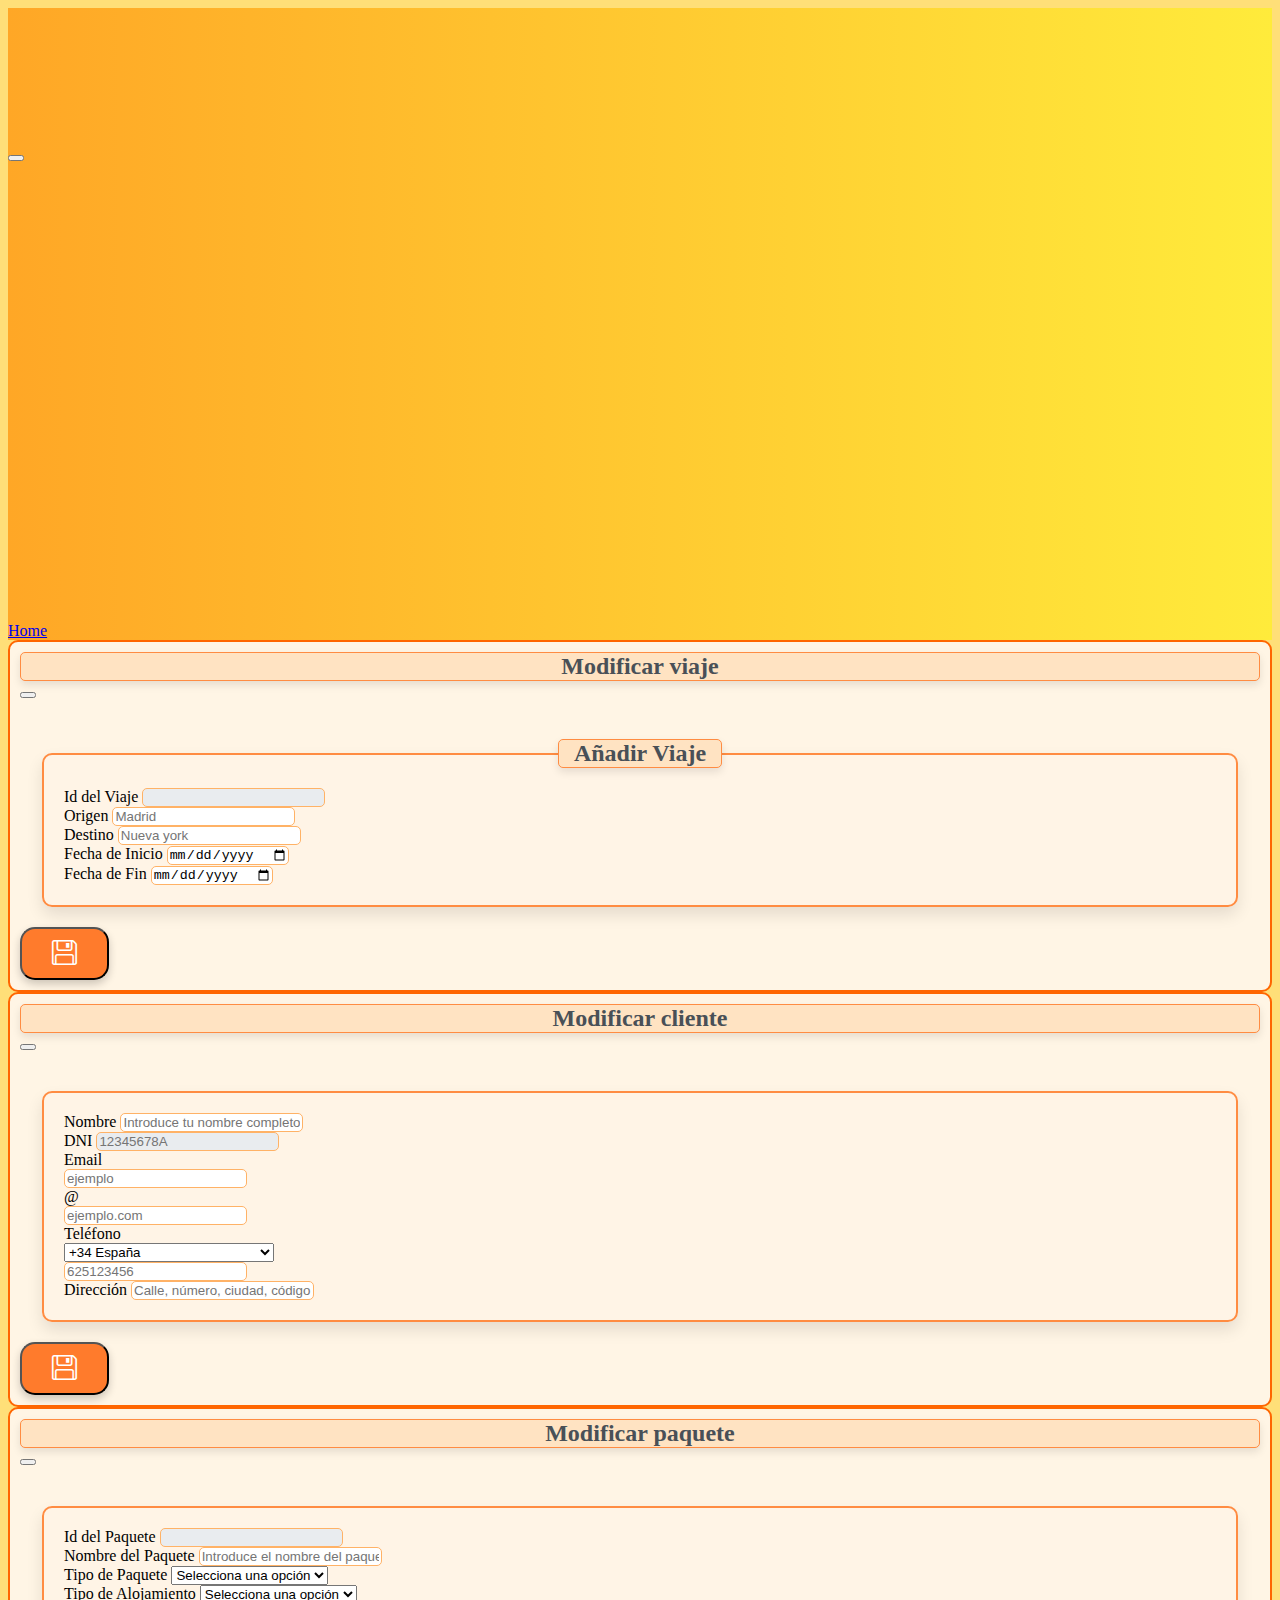
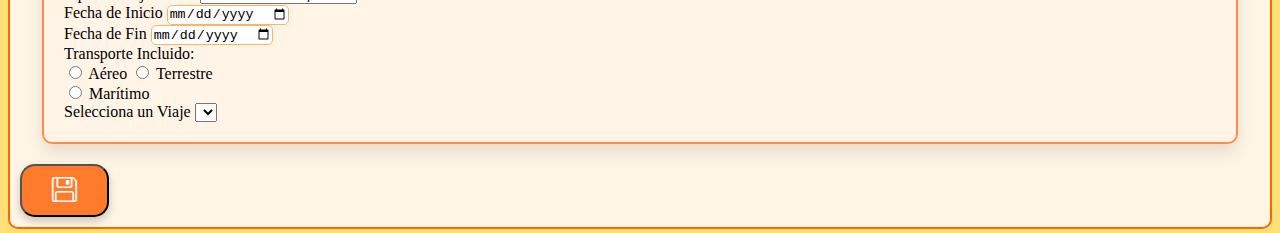
<file: index.html>
<!DOCTYPE html>
<html lang="es">

<head>
    <meta charset="UTF-8">
    <meta name="viewport" content="width=device-width, initial-scale=1.0">
    <title>Voyages Machado - Travel agency</title>
    <link href="https://cdn.jsdelivr.net/npm/bootstrap@5.3.2/dist/css/bootstrap.min.css" rel="stylesheet"
        integrity="sha384-T3c6CoIi6uLrA9TneNEoa7RxnatzjcDSCmG1MXxSR1GAsXEV/Dwwykc2MPK8M2HN" crossorigin="anonymous">
    <link rel="stylesheet" href="https://cdn.jsdelivr.net/npm/bootstrap-icons@1.11.2/font/bootstrap-icons.min.css">
    <script defer src="https://cdn.jsdelivr.net/npm/bootstrap@5.3.2/dist/js/bootstrap.bundle.min.js"
        integrity="sha384-C6RzsynM9kWDrMNeT87bh95OGNyZPhcTNXj1NW7RuBCsyN/o0jlpcV8Qyq46cDfL"
        crossorigin="anonymous"></script>
    <link href="css/estilo.css" rel="stylesheet">
</head>

<body>
    <!-- NAVBAR -->
    <nav class="navbar sticky-top navbar-expand-lg custom-nav-bg">
        <div class="container-fluid mi-nav-bg">

            <!-- LOGO Y TITULO -->
            <a class="navbar-brand logo d-flex align-items-center" id="logo" href="./home.html">
                <img src="images/logo.png" width="60" height="60" class="d-inline-block align-text-center me-3">
                <div class="d-flex flex-column align-items-start">
                    <div class="d-flex flex-column">
                        <span class="titulo">Voyages Machado</span>
                    </div>
                    <div class="separador"></div>
                    <span class="subtitulo">travel agency</span>
                </div>
            </a>
            <!-- LOGO Y TITULO -->

            <!-- BOTON RESOLUCION MOVIL -->
            <button class="navbar-toggler" type="button" data-bs-toggle="collapse" data-bs-target="#navbarNav"
                aria-controls="navbarNav" aria-expanded="false" aria-label="Toggle navigation">
                <span class="navbar-toggler-icon"></span>
            </button>
            <!-- BOTON RESOLUCION MOVIL -->

            <div class="collapse navbar-collapse" id="navbarNav">
                <!-- ms-auto para que se centre en margen horizontal -->
                <ul class="navbar-nav ms-auto" id="nav">
                    <li class="nav-item dropdown ms-auto merriweather-italic">
                        <a class="nav-link dropdown-toggle" href="#" role="button" data-bs-toggle="dropdown"
                            aria-expanded="false">
                            Viajes
                        </a>
                        <ul class="dropdown-menu">
                            <li><a class="dropdown-item merriweather-regular" id="mnuAñadirViaje" href="#">Añadir
                                    viaje</a></li>
                            <li>
                                <hr class="dropdown-divider">
                            </li>
                            <li><a class="dropdown-item merriweather-regular" id="mnuBuscarViaje" href="#">Buscar un
                                viaje</a></li>
                            <li><a class="dropdown-item merriweather-regular" id="mnuListadoViajes" href="#">Listado de
                                    viajes</a></li>
                            <li><a class="dropdown-item merriweather-regular" id="mnuListarPaquetesPorViaje"
                                    href="#">Listar paquetes de un viaje</a>
                            </li>
                        </ul>
                    </li>

                    <li class="nav-item dropdown ms-auto merriweather-italic">
                        <a class="nav-link dropdown-toggle" href="#" role="button" data-bs-toggle="dropdown"
                            aria-expanded="false">
                            Paquetes
                        </a>
                        <ul class="dropdown-menu">
                            <li><a class="dropdown-item merriweather-regular" id="mnuAñadirPaquete" href="#">Añadir
                                    paquete</a></li>
                            <li>
                                <hr class="dropdown-divider">
                            </li>
                            <li><a class="dropdown-item merriweather-regular" id="mnuBuscarPaquete" href="#">Buscar un
                                paquete</a></li>
                            <li><a class="dropdown-item merriweather-regular" id="mnuListadoPaquetes" href="#">Listado
                                de paquetes</a></li>
                            <li><a class="dropdown-item merriweather-regular" id="mnuListarClientesPorPaquete"
                                href="#">Listar clientes de un paquete</a>
                            </li>
                        </ul>
                    </li>

                    <li class="nav-item dropdown ms-auto merriweather-italic">
                        <a class="nav-link dropdown-toggle" href="#" role="button" data-bs-toggle="dropdown"
                            aria-expanded="false">
                            Clientes
                        </a>
                        <ul class="dropdown-menu">
                            <li><a class="dropdown-item merriweather-regular" id="mnuAñadirCliente" href="#">Añadir
                                    cliente</a></li>
                            <li>
                                <hr class="dropdown-divider">
                            </li>
                            <li><a class="dropdown-item merriweather-regular" id="mnuBuscarCliente" href="#">Buscar un
                                    cliente</a></li>
                            <li><a class="dropdown-item merriweather-regular" id="mnuListarClientes" href="#">Listado de
                                    clientes</a></li>
                            <li><a class="dropdown-item merriweather-regular" id="mnuAñadirPaquetesACliente"
                                href="#">Añadir paquetes a cliente</a>
                            </li>
                            <li><a class="dropdown-item merriweather-regular" id="mnuListarPaquetesPorCliente"
                            href="#">Listar paquetes de un cliente</a>
                            </li>
                        </ul>
                    </li>
                </ul>
                <!-- ms-auto para que se ponga a la drch, d-none para que desaparezca y d-lg-block para que en resoluciones grandes sea visible -->
                <a class="btn btn-outline-secondary ms-auto d-none d-lg-block" href="./home.html" type="submit">Home</a>
            </div>
        </div>
    </nav>
    <!-- NAVBAR -->

    <!-- FORMULARIO VIAJES -->
    <div class="container mt-5">
        <form name="frmViajes" id="frmViajes">
            <fieldset id="form-viajes">
                <legend>Añadir Viaje</legend>
                <!-- ORIGEN Y DESTINO -->
                <div class="row mb-3">
                    <div class="col-6">
                        <label for="txtOrigen" class="form-label">Origen</label>
                        <input type="text" class="form-control" id="txtOrigen" name="txtOrigen" value="" required placeholder="Madrid">
                    </div>
                    <div class="col-6">
                        <label for="txtDestino" class="form-label">Destino</label>
                        <input type="text" class="form-control" id="txtDestino" name="txtDestino" value="" required placeholder="Nueva york">
                    </div>
                </div>
                <!-- IDA Y VUELTA -->
                <div class="row mb-3">
                    <div class="col-6">
                        <label for="fechaInicio" class="form-label">Fecha de Inicio</label>
                        <input type="date" class="form-control" id="fechaInicio" name="fechaInicio" required>
                    </div>
                    <div class="col-6">
                        <label for="fechaFin" class="form-label">Fecha de Fin</label>
                        <input type="date" class="form-control" id="fechaFin" name="fechaFin" required>
                    </div>
                </div>
                <!-- Botón de envío -->
                <div class="text-center mt-4">
                    <button type="button" id="btnAñadirViaje" class="btn btn-personalizado"><i
                            class="bi bi-plus"></i></button>
                </div>
            </fieldset>
        </form>
    </div>
    <!-- FORMULARIO VIAJES -->

    <!-- FORMULARIO PAQUETES -->
    <div class="container mt-5">
        <form name="frmPaquetes" id="frmPaquetes">
            <fieldset id="form-paquetes">
                <legend>Añadir Paquete</legend>
                
                <!-- Nombre del Paquete -->
                <div class="mb-3">
                    <label for="nombrePaquete" class="form-label">Nombre del Paquete</label>
                    <input type="text" class="form-control" id="nombrePaquete" name="nombrePaquete"
                        placeholder="Introduce el nombre del paquete" required>
                </div>
                
                <!-- Tipo de Paquete y Alojamiento -->
                <div class="row mb-3">
                    <!-- Tipo de Paquete -->
                    <div class="col-6">
                        <label for="tipoPaquete" class="form-label">Tipo de Paquete</label>
                        <select class="form-select" id="tipoPaquete" name="tipoPaquete" required>
                            <option value="">Selecciona una opción</option>
                            <option value="Aventura">Aventura</option>
                            <option value="Relax">Relax</option>
                            <option value="Cultural">Cultural</option>
                            <option value="Romántico">Romántico</option>
                            <option value="Familiar">Familiar</option>
                        </select>
                    </div>
                    
                    <!-- Tipo de Alojamiento -->
                    <div class="col-6">
                        <label for="alojamiento" class="form-label">Tipo de Alojamiento</label>
                        <select class="form-select" id="alojamiento" name="alojamiento" required>
                            <option value="">Selecciona una opción</option>
                            <option value="Hotel 5 estrellas">Hotel 5 estrellas</option>
                            <option value="Hotel 4 estrellas">Hotel 4 estrellas</option>
                            <option value="Hostal">Hostal</option>
                            <option value="Apartamento">Apartamento</option>
                            <option value="Camping">Camping</option>
                        </select>
                    </div>
                </div>
                
                <!-- Fechas -->
                <div class="row mb-3">
                    <div class="col-6">
                        <label for="fechaInicio" class="form-label">Fecha de Inicio</label>
                        <input type="date" class="form-control" id="fechaInicio" name="fechaInicio" required>
                    </div>
                    <div class="col-6">
                        <label for="fechaFin" class="form-label">Fecha de Fin</label>
                        <input type="date" class="form-control" id="fechaFin" name="fechaFin" required>
                    </div>
                </div>
                
                <!-- Transporte y Viajes -->
                <div class="row mb-3">
                    <div class="col-6">
                        <label class="form-label">Transporte Incluido</label><br>
                        <div class="form-check form-check-inline">
                            <input class="form-check-input" type="radio" id="transporteAereo" name="transporte" value="aéreo" required>
                            <label class="form-check-label" for="transporteAereo">Aéreo</label>
                        </div>
                        <div class="form-check form-check-inline">
                            <input class="form-check-input" type="radio" id="transporteTerrestre" name="transporte" value="terrestre">
                            <label class="form-check-label" for="transporteTerrestre">Terrestre</label>
                        </div>
                        <div class="form-check form-check-inline">
                            <input class="form-check-input" type="radio" id="transporteMaritimo" name="transporte" value="marítimo">
                            <label class="form-check-label" for="transporteMaritimo">Marítimo</label>
                        </div>
                    </div>
                    
                    <div class="col-6">
                        <label for="lstViajes" class="form-label">Selecciona un Viaje</label>
                        <select class="form-select" name="lstViajes" id="lstViajes" required>
                            
                        </select>
                    </div>
                </div>
                
                <!-- Botón de Envío -->
                <div class="text-center mt-4">
                    <button type="button" id="btnAñadirPaquete" class="btn btn-personalizado">
                        <i class="bi bi-plus"></i>
                    </button>
                </div>
            </fieldset>
        </form>
    </div>
    <!-- FORMULARIO PAQUETES -->

    <!-- FORMULARIO CLIENTE -->
    <div class="container mt-5  mb-5">
        <form name="frmClientes" id="frmClientes">
            <fieldset id="form-cliente">
                <legend>Añadir Cliente</legend>
                <!-- Nombre y DNI -->
                <div class="mb-3">
                    <div class="row">
                        <!-- Nombre -->
                        <div class="col-lg-6">
                            <label for="txtnombre" class="form-label">Nombre</label>
                            <input type="text" class="form-control" id="txtnombre"
                                placeholder="Introduce tu nombre completo" required>
                        </div>
                        <!-- DNI -->
                        <div class="col-lg-6">
                            <label for="txtdni" class="form-label">DNI</label>
                            <input type="text" class="form-control" id="txtdni" placeholder="12345678A" required>
                        </div>
                    </div>
                </div>
                <!-- Correo Electrónico -->
                <div class="mb-3">
                    <label for="txtcuerpocorreo" class="form-label">Email</label>
                    <div class="input-group">
                        <input type="text" class="form-control" id="txtcuerpocorreo" placeholder="ejemplo">
                        <div class="input-group-text">@</div>
                        <input type="text" class="form-control" id="txtextensioncorreo" placeholder="ejemplo.com">
                    </div>
                </div>
                <!-- Teléfono -->
                <div class="mb-3">
                    <label for="txttelefono" class="form-label">Teléfono</label>
                    <div class="row">
                        <div class="col-4">
                            <select class="form-select" id="txtextensiontelefono">
                                <optgroup label="Extensiones Telefónicas">
                                    <option value="+34">+34 España</option>
                                    <option value="+1">+1 Estados Unidos y Canadá</option>
                                    <option value="+52">+52 México</option>
                                    <option value="+54">+54 Argentina</option>
                                    <option value="+55">+55 Brasil</option>
                                    <option value="+44">+44 Reino Unido</option>
                                    <option value="+49">+49 Alemania</option>
                                    <option value="+81">+81 Japón</option>
                                    <option value="+86">+86 China</option>
                                    <option value="+91">+91 India</option>
                                </optgroup>
                            </select>
                        </div>
                        <div class="col-8">
                            <input type="number" class="form-control" id="txttelefono" placeholder="625123456" required>
                        </div>
                    </div>
                </div>
                <!-- Dirección -->
                <div class="mb-3">
                    <label for="txtdireccion" class="form-label">Dirección</label>
                    <input type="text" class="form-control" id="txtdireccion"
                        placeholder="Calle, número, ciudad, código postal" required>
                </div>
                <!-- Botón Añadir -->
                <div class="text-center mt-4">
                    <button id="btnAñadirCliente" type="button" class="btn btn-personalizado"><i
                            class="bi bi-plus"></i></button>
                </div>
            </fieldset>
        </form>
    </div>
    <!-- FORMULARIO CLIENTE -->

    <!-- BUSCAR CLIENTE POR DNI -->
    <div class="container mt-5">
        <form name="frmBuscarCliente" id="frmBuscarCliente">
            <fieldset id="form-viajes">
                <legend>Buscar cliente</legend>
                <!-- DNI -->
                <label for="txtdniBuscarCliente" class="form-label">DNI</label>
                <input type="text" class="form-control" id="txtdniBuscarCliente" placeholder="12345678A" required>
                <!-- Botón Añadir -->
                <div class="text-center mt-4">
                    <button id="btnBuscarCliente" type="submit" class="btn btn-personalizado"><i
                            class="bi bi-search"></i></button>
                </div>
            </fieldset>
        </form>
    </div>
    <!-- BUSCAR CLIENTE POR DNI -->

    <!-- BUSCAR PAQUETE POR ID -->
    <div class="container mt-5">
        <form name="frmBuscarPaquete" id="frmBuscarPaquete">
            <fieldset id="form-paquetes">
                <legend>Buscar paquete</legend>
                <!-- DNI -->
                <label for="txtidBuscarPaquete" class="form-label">Id del Paquete</label>
                <input type="text" class="form-control" id="txtidBuscarPaquete" placeholder="Por ej: 1" required>
                <!-- Botón Añadir -->
                <div class="text-center mt-4">
                    <button id="btnBuscarPaquete" type="submit" class="btn btn-personalizado"><i
                            class="bi bi-search"></i></button>
                </div>
            </fieldset>
        </form>
    </div>
    <!-- BUSCAR PAQUETE POR ID -->

    <!-- BUSCAR VIAJE POR ID -->
    <div class="container mt-5">
        <form name="frmBuscarViaje" id="frmBuscarViaje">
            <fieldset id="form-viajes">
                <legend>Buscar viaje</legend>
                <!-- DNI -->
                <label for="txtidBuscarViaje" class="form-label">Id del Viaje</label>
                <input type="text" class="form-control" id="txtidBuscarViaje" placeholder="Por ej: 1" required>
                <!-- Botón Añadir -->
                <div class="text-center mt-4">
                    <button id="btnBuscarViaje" type="submit" class="btn btn-personalizado"><i
                            class="bi bi-search"></i></button>
                </div>
            </fieldset>
        </form>
    </div>
    <!-- BUSCAR VIAJE POR ID -->

    <!-- LISTAR PAQUETES POR CLIENTE(DNI) -->
    <!-- AÑADIR PAQUETES A UN CLIENTE -->
    <div class="container mt-5">
        <form name="frmAñadirPaquetesACliente" id="frmAñadirPaquetesACliente">
            <fieldset id="form-viajes">
                <legend>Seleccionar Cliente</legend>
                <!-- DNI y NOMBRE  y BOTON BUSCAR-->
                <div class="row">
                    <!-- DNI -->
                    <div class="col-lg-5">
                        <label for="txtdniPaquetesPorCliente" class="form-label">DNI</label>
                        <input type="text" class="form-control" id="txtdniañadirpaquetesacliente"
                            placeholder="12345678A" required>
                    </div>
                    <!-- Nombre -->
                    <div class="col-lg-5">
                        <label for="txtnombrePaquetesPorCliente" class="form-label">Nombre</label>
                        <input type="text" class="form-control" id="txtnombreañadirpaquetesacliente" required
                            disabled="disabled">
                    </div>
                    <!-- Botón Buscar -->
                    <div class="col-lg-2 text-center mt-4">
                        <button type="button" id="btnBuscarCliente" type="submit" class="btn btn-personalizado"><i
                                class="bi bi-search"></i></button>
                    </div>
                </div>
            </fieldset>
            <fieldset id="datosPaquetes">
                <legend>Seleccionar Paquete</legend>
                <select class="form-select" name="lstPaquetes" id="lstPaquetes">
                
                </select>
                <!-- Botón Añadir Paquete a Cliente -->
                <div class="text-center mt-4">
                    <button type="button" id="btnAñadirPaqueteACliente" type="submit" class="btn btn-personalizado"><i
                            class="bi bi-plus"></i></button>
                </div>

            </fieldset>
        </form>
    </div>
    <!-- AÑADIR PAQUETES A UN CLIENTE -->
    <!-- BUSCAR CLIENTE PARA MOSTRAR PAQUETES -->
    <div class="container mt-5">
        <form name="frmBuscarClienteParaPaquetes" id="frmBuscarClienteParaPaquetes">
            <fieldset>
                <legend>Selecciona cliente para ver sus paquetes</legend>
                <!-- DNI -->
                <label for="txtdniBuscarClienteParaPaquetes" class="form-label">DNI</label>
                <input type="text" class="form-control" id="txtdniBuscarClienteParaPaquetes" placeholder="12345678A"
                    required>
                <!-- Botón Añadir -->
                <div class="text-center mt-4">
                    <button id="btnBuscarClienteParaPaquetes" type="submit" class="btn btn-personalizado"><i
                            class="bi bi-search"></i></button>
                </div>
            </fieldset>
        </form>
    </div>
    <!-- BUSCAR CLIENTE PARA MOSTRAR PAQUETES -->
    <!-- LISTAR PAQUETES POR CLIENTE(DNI) -->

    <!-- LISTAR CLIENTE POR PAQUETE -->
    <div class="container mt-5">
        <form name="frmListarClientesPorPaquete" id="frmListarClientesPorPaquete">
            <fieldset id="form-viajes">
                <legend>Buscar clientes de un paquete</legend>
                <div class="row">
                    <!-- ID -->
                    <div class="col">
                        <label for="lstPaquetesClientes" class="form-label">Selecciona un Paquete</label>
                        <select class="form-select" name="lstPaquetesClientes" id="lstPaquetesClientes" required>
                            
                        </select>
                    </div>
                    <!-- Botón Buscar -->
                    <div class="col-lg-2 text-center mt-4">
                        <button type="button" id="btnBuscarClientePorPaquete" type="submit" class="btn btn-personalizado"><i
                                class="bi bi-search"></i></button>
                    </div>
                </div>
            </fieldset>
            <fieldset id="datosClientes">
                <legend>Clientes</legend>
                <select class="form-select" name="lstClientePorPaquete" id="lstClientePorPaquete">
                    
                </select>
            </fieldset>
        </form>
    </div>
    <!-- LISTAR CLIENTE POR PAQUETE -->

    <!-- LISTAR PAQUETES POR VIAJE -->
    <div class="container mt-5">
        <form name="frmListarPaquetesPorViaje" id="frmListarPaquetesPorViaje">
            <fieldset id="form-paquetesViaje">
                <legend>Buscar paquetes de un viaje</legend>
                <div class="row">
                    <!-- ID -->
                    <div class="col">
                        <label for="lstPaquetesViaje" class="form-label">Selecciona un Paquete</label>
                        <select class="form-select" name="lstPaquetesViaje" id="lstPaquetesViaje" required>
                            
                        </select>
                    </div>
                    <!-- Botón Buscar -->
                    <div class="col-lg-2 text-center mt-4">
                        <button type="button" id="btnBuscarPaquetesPorViaje" type="submit" class="btn btn-personalizado"><i
                                class="bi bi-search"></i></button>
                    </div>
                </div>
            </fieldset>
            <fieldset id="datosPaquetesViaje">
                <legend>Paquetes</legend>
                <select class="form-select" name="lstPaquetesPorViaje" id="lstPaquetesPorViaje">
                    
                </select>
            </fieldset>
        </form>
    </div>
    <!-- LISTAR PAQUETES POR VIAJE -->

    <!-- MODIFICAR VIAJE -->
    <div class="modal fade" id="divModalModificarViaje" tabindex="-1" aria-labelledby="divModalModificarViaje">
        <div class="modal-dialog">
            <div class="modal-content">
                <div class="modal-header">
                    <legend>Modificar viaje</legend>
                    <button type="button" class="btn-close" data-bs-dismiss="modal" aria-label="Close"></button>
                </div>
                <div class="modal-body">
                    <div class="container mt-5">
                        <form name="frmModificarViaje" id="frmModificarViaje">
                            <fieldset id="form-viajesMod">
                                <legend>Añadir Viaje</legend>
                                <!-- ID -->
                                <div class="mb-3">
                                    <label for="idModificarViaje" class="form-label">Id del Viaje</label>
                                    <input type="text" class="form-control" id="idModificarViaje" required disabled="disabled">
                                </div>
                                <!-- ORIGEN Y DESTINO -->
                                <div class="row mb-3">
                                    <div class="col-6">
                                        <label for="txtOrigenMod" class="form-label">Origen</label>
                                        <input type="text" class="form-control" id="txtOrigenMod" name="txtOrigenMod" value="" required placeholder="Madrid">
                                    </div>
                                    <div class="col-6">
                                        <label for="txtDestinoMod" class="form-label">Destino</label>
                                        <input type="text" class="form-control" id="txtDestinoMod" name="txtDestinoMod" value="" required placeholder="Nueva york">
                                    </div>
                                </div>
                                <!-- IDA Y VUELTA -->
                                <div class="row mb-3">
                                    <div class="col-6">
                                        <label for="fechaInicioMod" class="form-label">Fecha de Inicio</label>
                                        <input type="date" class="form-control" id="fechaInicioMod" name="fechaInicioMod" required>
                                    </div>
                                    <div class="col-6">
                                        <label for="fechaFinMod" class="form-label">Fecha de Fin</label>
                                        <input type="date" class="form-control" id="fechaFinMod" name="fechaFinMod" required>
                                    </div>
                                </div>
                            </fieldset>
                        </form>
                    </div>
                </div>
                <div class="modal-footer">
                    <!-- Botón Añadir -->
                    <div class="text-center mt-4">
                        <button id="btnAñadirCambiosViaje" type="submit" class="btn btn-personalizado"><i
                                class="bi bi-floppy"></i></button>
                    </div>
                </div>
            </div>
        </div>
    </div>
    <!-- MODIFICAR VIAJE -->

    <!-- MODIFICAR CLIENTE -->
    <div class="modal fade" id="divModalModificarCliente" tabindex="-1" aria-labelledby="divModalModificarCliente">
        <div class="modal-dialog">
            <div class="modal-content">
                <div class="modal-header">
                    <legend>Modificar cliente</legend>
                    <button type="button" class="btn-close" data-bs-dismiss="modal" aria-label="Close"></button>
                </div>
                <div class="modal-body">
                    <div class="container mt-5">
                        <form name="frmModificarCliente" id="frmModificarCliente">
                            <fieldset id="form-ModificarCliente">

                                <!-- Nombre y DNI -->
                                <div class="mb-3">
                                    <div class="row">
                                        <!-- Nombre -->
                                        <div class="col-lg-6">
                                            <label for="txtnombreModificarCliente" class="form-label">Nombre</label>
                                            <input type="text" class="form-control" id="txtnombreModificarCliente"
                                                placeholder="Introduce tu nombre completo" required>
                                        </div>
                                        <!-- DNI -->
                                        <div class="col-lg-6">
                                            <label for="txtdniModificarCliente" class="form-label">DNI</label>
                                            <input type="text" class="form-control" id="txtdniModificarCliente"
                                                placeholder="12345678A" required disabled="disabled">
                                        </div>
                                    </div>
                                </div>
                                <!-- Correo Electrónico -->
                                <div class="mb-3">
                                    <label for="txtcuerpocorreoModificarCliente" class="form-label">Email</label>
                                    <div class="input-group">
                                        <input type="text" class="form-control" id="txtcuerpocorreoModificarCliente"
                                            placeholder="ejemplo">
                                        <div class="input-group-text">@</div>
                                        <input type="text" class="form-control" id="txtextensioncorreoModificarCliente"
                                            placeholder="ejemplo.com">
                                    </div>
                                </div>
                                <!-- Teléfono -->
                                <div class="mb-3">
                                    <label for="txttelefonoModificarCliente" class="form-label">Teléfono</label>
                                    <div class="row">
                                        <div class="col-4">
                                            <select class="form-select" id="txtextensiontelefonoModificarCliente">
                                                <optgroup label="Extensiones Telefónicas">
                                                    <option value="+34">+34 España</option>
                                                    <option value="+1">+1 Estados Unidos y Canadá</option>
                                                    <option value="+52">+52 México</option>
                                                    <option value="+54">+54 Argentina</option>
                                                    <option value="+55">+55 Brasil</option>
                                                    <option value="+44">+44 Reino Unido</option>
                                                    <option value="+49">+49 Alemania</option>
                                                    <option value="+81">+81 Japón</option>
                                                    <option value="+86">+86 China</option>
                                                    <option value="+91">+91 India</option>
                                                </optgroup>
                                            </select>
                                        </div>
                                        <div class="col-8">
                                            <input type="number" class="form-control" id="txttelefonoModificarCliente"
                                                placeholder="625123456" required>
                                        </div>
                                    </div>
                                </div>
                                <!-- Dirección -->
                                <div class="mb-3">
                                    <label for="txtdireccionModificarCliente" class="form-label">Dirección</label>
                                    <input type="text" class="form-control" id="txtdireccionModificarCliente"
                                        placeholder="Calle, número, ciudad, código postal" required>
                                </div>

                            </fieldset>
                        </form>
                    </div>
                </div>
                <div class="modal-footer">
                    <!-- Botón Añadir -->
                    <div class="text-center mt-4">
                        <button id="btnAñadirCambiosCliente" type="submit" class="btn btn-personalizado"><i
                                class="bi bi-floppy"></i></button>
                    </div>
                </div>
            </div>
        </div>
    </div>
    <!-- MODIFICAR CLIENTE -->

    <!-- MODIFICAR PAQUETE -->
    <div class="modal fade" id="divModalModificarPaquete" tabindex="-1" aria-labelledby="divModalModificarPaquete">
        <div class="modal-dialog">
            <div class="modal-content">
                <div class="modal-header">
                    <legend>Modificar paquete</legend>
                    <button type="button" class="btn-close" data-bs-dismiss="modal" aria-label="Close"></button>
                </div>
                <div class="modal-body">
                    <div class="container mt-5">
                        <form name="frmModificarPaquete" id="frmModificarPaquete">
                            <fieldset id="form-ModificarPaquete">
                                <div class="mb-3">
                                    <label for="idModificarPaquete" class="form-label">Id del Paquete</label>
                                    <input type="text" class="form-control" id="idModificarPaquete" required disabled="disabled">
                                </div>
                                <!-- Nombre del Paquete -->
                                <div class="mb-3">
                                    <label for="nombreModificarPaquete" class="form-label">Nombre del Paquete</label>
                                    <input type="text" class="form-control" id="nombreModificarPaquete" placeholder="Introduce el nombre del paquete" required>
                                </div>
    
                                <!-- Tipo de Paquete -->
                                <div class="row mb-3">
                                    <div class="col-6">
                                        <label for="tipoModificarPaquete" class="form-label">Tipo de Paquete</label>
                                        <select class="form-select" id="tipoModificarPaquete" name="tipoModificarPaquete" required>
                                            <option value="">Selecciona una opción</option>
                                            <option value="Aventura">Aventura</option>
                                            <option value="Relax">Relax</option>
                                            <option value="Cultural">Cultural</option>
                                            <option value="Romántico">Romántico</option>
                                            <option value="Familiar">Familiar</option>
                                        </select>
                                    </div>
    
                                    <!-- Tipo de Alojamiento -->
                                    <div class="col-6">
                                        <label for="alojamientoModificarPaquete" class="form-label">Tipo de Alojamiento</label>
                                        <select class="form-select" id="alojamientoModificarPaquete" name="alojamientoModificarPaquete" required>
                                            <option value="">Selecciona una opción</option>
                                            <option value="Hotel 5 estrellas">Hotel 5 estrellas</option>
                                            <option value="Hotel 4 estrellas">Hotel 4 estrellas</option>
                                            <option value="Hostal">Hostal</option>
                                            <option value="Apartamento">Apartamento</option>
                                            <option value="Camping">Camping</option>
                                        </select>
                                    </div>
                                </div>
    
                                <!-- Fechas -->
                                <div class="row mb-3">
                                    <div class="col-6">
                                        <label for="fechaInicioModificarPaquete" class="form-label">Fecha de Inicio</label>
                                        <input type="date" class="form-control" id="fechaInicioModificarPaquete" name="fechaInicioModificarPaquete" required>
                                    </div>
                                    <div class="col-6">
                                        <label for="fechaFinModificarPaquete" class="form-label">Fecha de Fin</label>
                                        <input type="date" class="form-control" id="fechaFinModificarPaquete" name="fechaFinModificarPaquete" required>
                                    </div>
                                </div>
    
                                <!-- Transporte Incluido -->
                                <div class="row mb-3">
                                    <div class="col-6">
                                        <label class="form-label">Transporte Incluido: </label><br>
                
                                        <input class="form-check-input" type="radio" id="transporteAereo" name="transporteModificado" value="aéreo">
                                        <label class="form-check-label" for="transporteAereo">Aéreo</label>

                                        <input class="form-check-input" type="radio" id="transporteTerrestre" name="transporteModificado" value="terrestre">
                                        <label class="form-check-label" for="transporteTerrestre">Terrestre</label><br>

                                        <input class="form-check-input" type="radio" id="transporteMaritimo" name="transporteModificado" value="marítimo">
                                        <label class="form-check-label" for="transporteMaritimo">Marítimo</label>
                                    </div>
                                    
    
                                    <!-- ID del Viaje -->
                                    <div class="col-6">
                                        <label for="lstModificarViajes" class="form-label">Selecciona un Viaje</label>
                                        <select class="form-select" name="lstModificarViajes" id="lstModificarViajes" required>
                                            
                                        </select>
                                    </div>
                                </div>
                            </fieldset>
                        </form>
                    </div>
                </div>
    
                <div class="modal-footer">
                    <!-- Botón Añadir Cambios -->
                    <div class="text-center mt-4">
                        <button id="btnAñadirCambiosPaquete" type="submit" class="btn btn-personalizado">
                            <i class="bi bi-floppy"></i>
                        </button>
                    </div>
                </div>
            </div>
        </div>
    </div>    
    <!-- MODIFICAR PAQUETE -->

    <!-- DIV VACIOS PARA MOSTRAR BUSQUEDAS -->
    <div class="container table-container" id="resultadoBusqueda"></div>
    <div class="container table-container" id="listados"></div>
    <!-- DIV VACIOS PARA MOSTRAR BUSQUEDAS -->

    <!-- <script type="text/javascript" src="js/script.js"></script> -->
    <script type="text/javascript" src="js/objetos.js"></script>
    <script type="text/javascript" src="js/codigo.js"></script>
    <script type="text/javascript" src="js/ajax.js"></script>

</body>

</html>
</file>
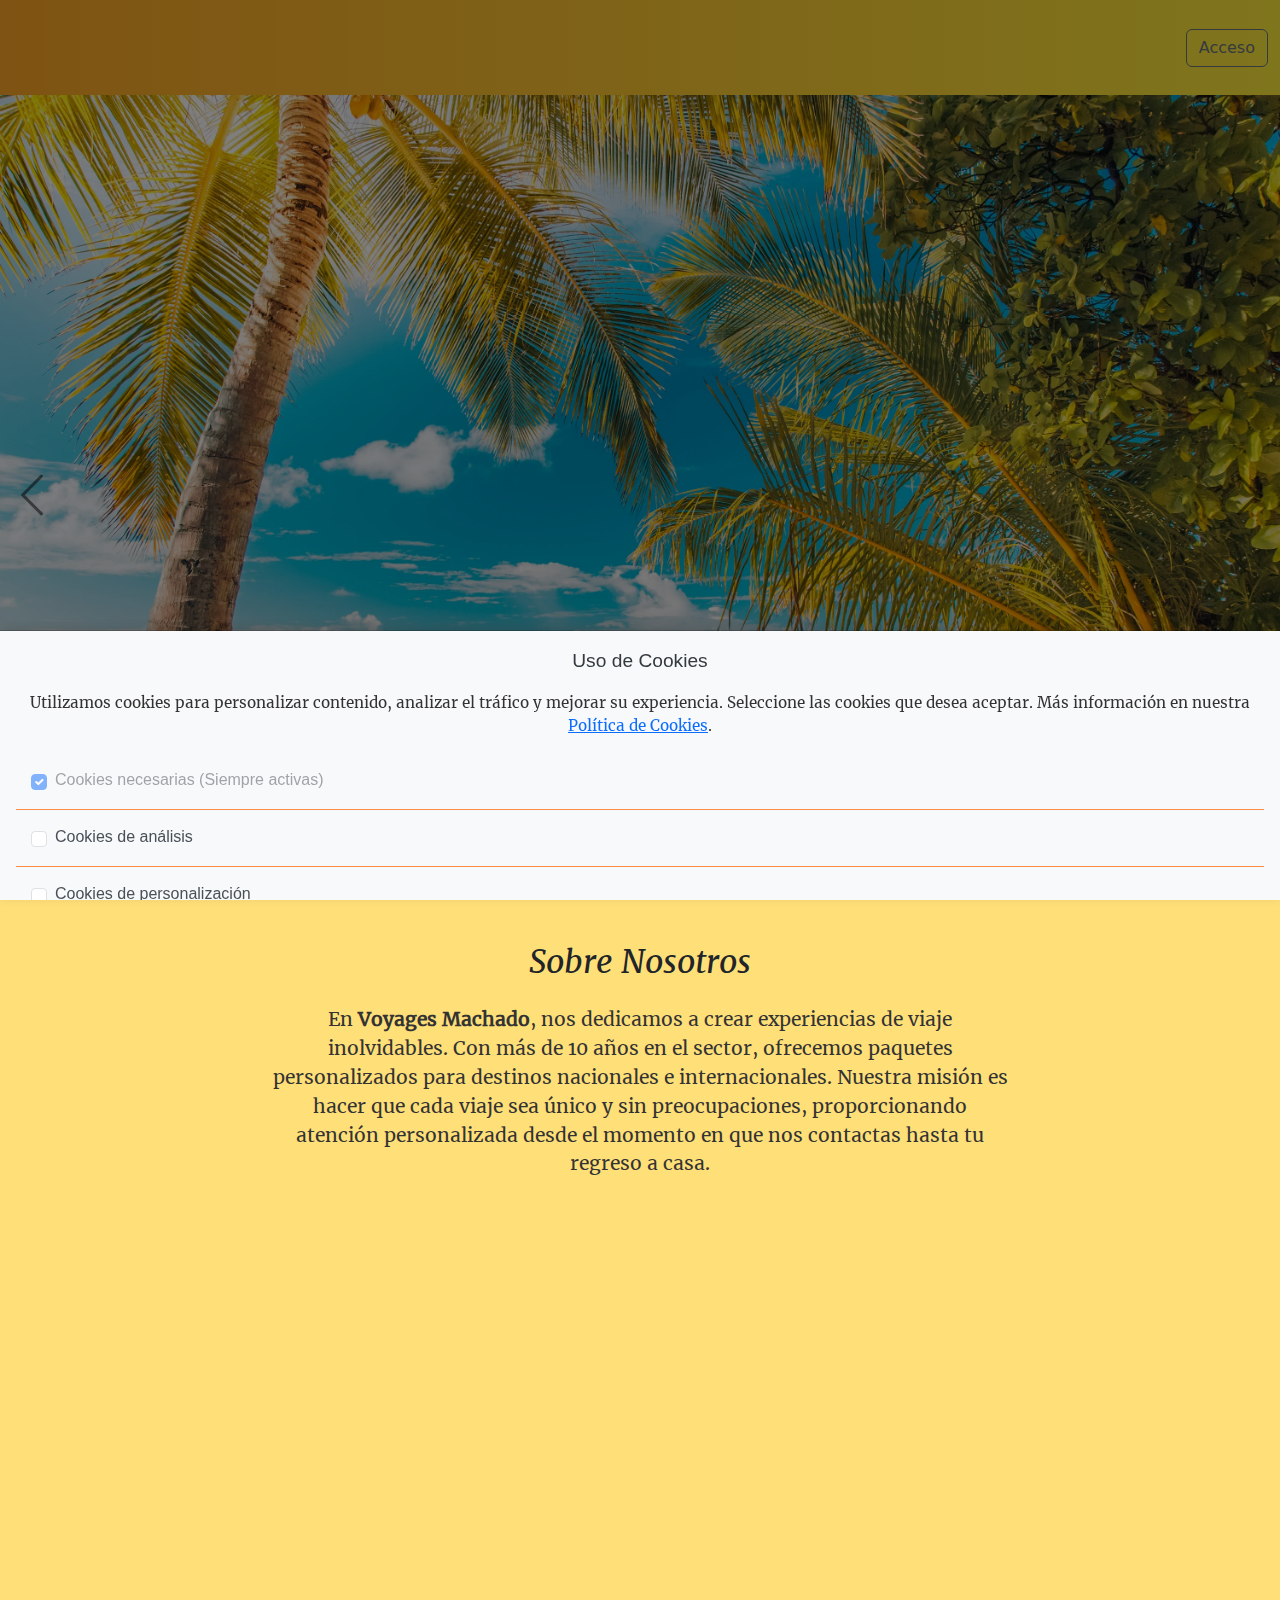
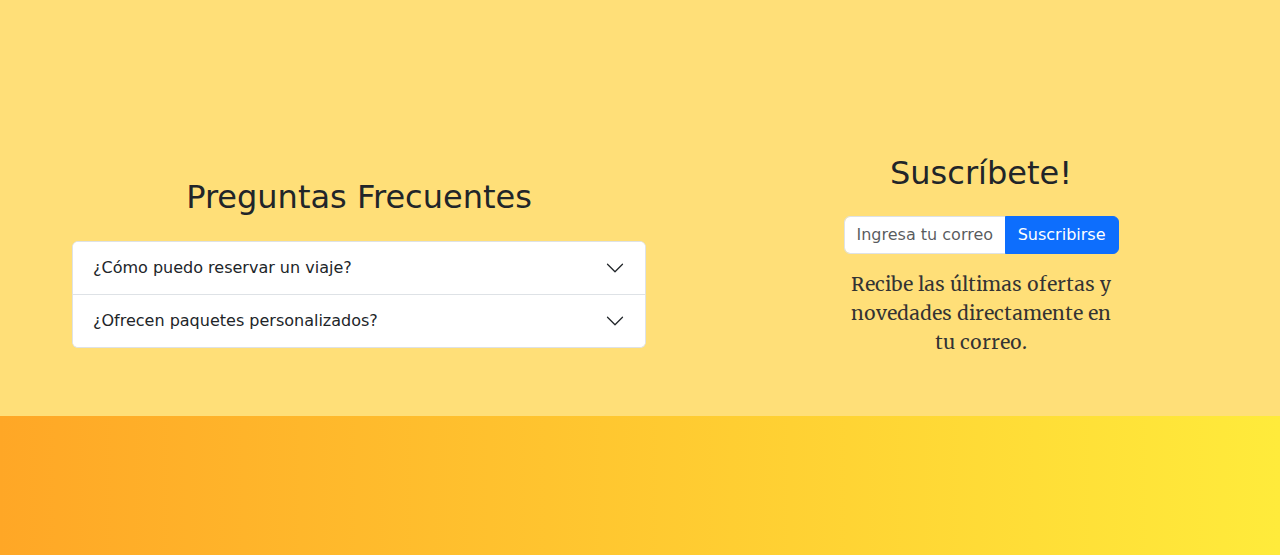
<file: home.html>
<!DOCTYPE html>
<html lang="es">

<head>
    <meta charset="UTF-8">
    <meta name="viewport" content="width=device-width, initial-scale=1.0">
    <title>Voyages Machado - Travel agency</title>
    <link href="https://cdn.jsdelivr.net/npm/bootstrap@5.3.3/dist/css/bootstrap.min.css" rel="stylesheet"
        integrity="sha384-QWTKZyjpPEjISv5WaRU9OFeRpok6YctnYmDr5pNlyT2bRjXh0JMhjY6hW+ALEwIH" crossorigin="anonymous" />
    <script src="https://cdn.jsdelivr.net/npm/bootstrap@5.3.3/dist/js/bootstrap.bundle.min.js"
        integrity="sha384-YvpcrYf0tY3lHB60NNkmXc5s9fDVZLESaAA55NDzOxhy9GkcIdslK1eN7N6jIeHz" crossorigin="anonymous"
        async></script>
    <link rel="stylesheet" href="https://cdnjs.cloudflare.com/ajax/libs/animate.css/4.1.1/animate.min.css" />
    <link href="css/estilo.css" rel="stylesheet">
</head>

<body>
    <!-- TOAST -->
    <div class="toast-container position-fixed bottom-0 end-0 p-3" style="z-index: 11" id="toast">
        <div id="miToast" class="toast show" role="alert" aria-live="assertive" aria-atomic="true"
            data-bs-autohide="false">
            <div class="toast-header">
                <img src="./images/logo.png" class="rounded me-2" alt="icon" width="20" height="20">
                <strong class="me-auto">Voyages Machado</strong>
                <small class="text-muted">Justo ahora</small>
                <button type="button" class="btn-close" data-bs-dismiss="toast" aria-label="Close"></button>
            </div>
            <div class="toast-body">
                ¡Bienvenido a nuestra agencia de viajes! Reserva tu próximo destino con nosotros.
            </div>
        </div>
    </div>
    <!-- TOAST -->

    <!-- NAVBAR -->
    <!-- sticky-top para que se mantenga arriba siempre visible -->
    <nav class="navbar sticky-top navbar-expand-lg custom-nav-bg">
        <div class="container-fluid mi-nav-bg">

            <!-- LOGO Y TITULO -->
            <a class="navbar-brand logo d-flex align-items-center" id="logo" href="./home.html">
                <img src="images/logo.png" width="60" height="60" class="d-inline-block align-text-center me-3">
                <div class="d-flex flex-column align-items-start">
                    <div class="d-flex flex-column">
                        <span class="titulo">Voyages Machado</span>
                    </div>
                    <div class="separador"></div>
                    <span class="subtitulo">travel agency</span>
                </div>
            </a>
            <!-- LOGO Y TITULO -->

            <!-- BOTON RESOLUCION MOVIL -->
            <button class="navbar-toggler" type="button" data-bs-toggle="collapse" data-bs-target="#navbarNav"
                aria-controls="navbarNav" aria-expanded="false" aria-label="Toggle navigation">
                <span class="navbar-toggler-icon"></span>
            </button>
            <!-- BOTON RESOLUCION MOVIL -->

            <div class="collapse navbar-collapse" id="navbarNav">
                <!-- ms-auto para que se centre en margen horizontal -->
                <ul class="navbar-nav ms-auto" id="nav">
                    <li class="nav-item merriweather-italic">
                        <a class="nav-link active" aria-current="page" href="./home.html">Home</a>
                    </li>
                    <li class="nav-item merriweather-italic">
                        <a class="nav-link" href="./viajesNacionales.html">Viajes Nacionales</a>
                    </li>
                    <li class="nav-item merriweather-italic">
                        <a class="nav-link" href="./viajesInternacionales.html">Viajes Internacionales</a>
                    </li>
                    <li class="nav-item merriweather-italic">
                        <a class="nav-link" href="./ubicacion.html">¿Donde encontrarnos?</a>
                    </li>
                    <li class="nav-item merriweather-italic">
                        <a class="nav-link d-md-none" href="./index.html">Acceso</a>
                    </li>
                </ul>
                <!-- ms-auto para que se ponga a la drch, d-none para que desaparezca y d-lg-block para que en resoluciones grandes sea visible -->
                <a class="btn btn-outline-secondary ms-auto d-none d-lg-block" href="./index.html" type="submit">Acceso</a>
            </div>
        </div>
    </nav>
    <!-- NAVBAR -->

    <!-- OFFCANVAS -->
    <div class="container text-center">
        <div class="offcanvas offcanvas-bottom show cookies-banner" tabindex="-1" id="cookieConsentCanvas"
            aria-labelledby="cookieConsentLabel">
            <div class="offcanvas-body">
                <h5 class="offcanvas-title mb-3" id="cookieConsentLabel">Uso de Cookies</h5>
                <p class="mb-3">
                    Utilizamos cookies para personalizar contenido, analizar el tráfico y mejorar su experiencia.
                    Seleccione las cookies que desea aceptar. Más información en nuestra
                    <a href="#" class="text-decoration-underline text-primary">Política de Cookies</a>.
                </p>

                <form id="cookieConsentForm" class="d-flex flex-column align-items-center">
                    <table>
                        <tr>
                            <td>
                                <div class="form-check d-flex align-items-center text-start">
                                    <input class="form-check-input me-2" type="checkbox" id="necessaryCookies" checked
                                        disabled>
                                    <label class="form-check-label" for="necessaryCookies">
                                        Cookies necesarias (Siempre activas)
                                    </label>
                                </div>
                            </td>
                        </tr>
                        <tr>
                            <td>
                                <div class="form-check d-flex align-items-center text-start">
                                    <input class="form-check-input me-2" type="checkbox" id="analyticsCookies">
                                    <label class="form-check-label" for="analyticsCookies">
                                        Cookies de análisis
                                    </label>
                                </div>
                            </td>
                        </tr>
                        <tr>
                            <td>
                                <div class="form-check d-flex align-items-center text-start">
                                    <input class="form-check-input me-2" type="checkbox" id="personalizationCookies">
                                    <label class="form-check-label" for="personalizationCookies">
                                        Cookies de personalización
                                    </label>
                                </div>
                            </td>
                        </tr>
                        <tr>
                            <td>
                                <div class="form-check d-flex align-items-center text-start mb-3">
                                    <input class="form-check-input me-2" type="checkbox" id="marketingCookies">
                                    <label class="form-check-label" for="marketingCookies">
                                        Cookies de marketing
                                    </label>
                                </div>
                            </td>
                        </tr>
                    </table>

                    <button type="button" class="btn btn-success px-4" onclick="acceptCookies()">Aceptar
                        seleccionadas</button>
                </form>
            </div>
        </div>
    </div>
    <!-- OFFCANVAS -->

    <!-- CAROUSEL CONTENIDO CENTRAL -->
    <div id="carouselAutoplaying" class="carousel slide" data-bs-ride="carousel" data-bs-interval="5000">
        <div class="carousel-inner">
            <div class="carousel-item active">
                <img src=".\images\playa.png" class="d-block w-100" alt="img1">
                <div class="carousel-caption d-none d-md-block">
                </div>
            </div>
            <div class="carousel-item">
                <img src=".\images\australia-paisaje-pueblo.jpg" class="d-block w-100" alt="img2">
                <div class="carousel-caption d-none d-md-block">
                </div>
            </div>
            <div class="carousel-item">
                <img src=".\images\imagen-surf.png" class="d-block w-100" alt="img3">
                <div class="carousel-caption d-none d-md-block">
                </div>
            </div>

            <!-- FORMULARIO FLOTANTE -->
            <div class="floating-form">
                <h5 class="text-center">Reserva tu viaje</h5>
                <form id="formReserva" action="submit_form.php" method="POST">
                    <div class="row g-0 align-items-center">
                        <div class="col-2">
                            <select class="form-select" id="asiento">
                                <option value="Turista">Turista</option>
                                <option value="PrimeraClase">Primera Clase</option>
                            </select>
                        </div>

                        <div class="form-check col-3 mx-2">
                            <input class="form-check-input" type="checkbox" id="vuelosDirectos">
                            <label class="form-check-label" for="vuelosDirectos">Vuelos directos</label>
                        </div>
                        <div class="form-check col-3 mx-2">
                            <input class="form-check-input" type="checkbox" id="soloIda">
                            <label class="form-check-label" for="soloIda">Solo ida</label>
                        </div>
                    </div>

                    <div class="row g-0 mt-2">
                        <div class="col-lg-3">
                            <input type="text" class="form-control" placeholder="Origen" aria-label="Origen" id="origen"
                                required>
                        </div>
                        <div class="col-lg-3">
                            <input type="text" class="form-control" placeholder="Destino" aria-label="Destino"
                                id="destino" required>
                        </div>
                        <div class="col-lg-2">
                            <input type="date" class="form-control" id="dateIda" required>
                        </div>
                        <div class="col-lg-2">
                            <input type="date" class="form-control" id="dateVuelta">
                        </div>

                        <div class="col-lg-2">
                            <select class="form-select" id="viajeros">
                                <option value="1">1 Viajero</option>
                                <option value="2">2 Viajeros</option>
                                <option value="3">3 Viajeros</option>
                                <option value="4">4 Viajeros</option>
                                <option value="5">5 Viajeros</option>
                                <option value="6">6 Viajeros</option>
                                <option value="7">+6 Viajeros</option>
                            </select>
                        </div>
                    </div>
                    <div class="d-flex justify-content-end mt-3">
                        <button type="reset" class="btn btn-secondary me-2">Restablecer</button>
                        <button type="button" id="botonEnviar" class="btn btn-primary">Enviar</button>
                    </div>
                </form>
            </div>
            <!-- FORMULARIO FLOTANTE -->

            <button class="carousel-control-prev" type="button" data-bs-target="#carouselAutoplaying"
                data-bs-slide="prev">
                <span class="carousel-control-prev-icon" aria-hidden="true"></span>
                <span class="visually-hidden">Previous</span>
            </button>
            <button class="carousel-control-next" type="button" data-bs-target="#carouselAutoplaying"
                data-bs-slide="next">
                <span class="carousel-control-next-icon" aria-hidden="true"></span>
                <span class="visually-hidden">Next</span>
            </button>
        </div>
    </div>
    <!-- CAROUSEL CONTENIDO CENTRAL -->

    <!-- SOBRE NOSOTROS -->
    <section class="py-5" id="sobre-nosotros">
        <div class="container">
            <div class="row justify-content-center">
                <div class="col-md-8 text-center">
                    <h2 class="mb-4 merriweather-italic">Sobre Nosotros</h2>
                    <p class="mb-5 merriweather-regular">
                        En <strong>Voyages Machado</strong>, nos dedicamos a crear experiencias de viaje
                        inolvidables.
                        Con más de 10 años en el sector, ofrecemos paquetes personalizados para destinos nacionales
                        e
                        internacionales. Nuestra misión es hacer que cada viaje sea único y sin preocupaciones,
                        proporcionando atención personalizada desde el momento en que nos contactas hasta tu regreso
                        a
                        casa.
                    </p>
                </div>
            </div>

            <div class="row text-center" id="fotos">
                <!-- EQUIPO -->
                <div class="col-lg-4">
                    <img src="./images/instituto.png" class="img-fluid rounded-circle mb-3 uniform-img" alt="equipo">
                    <h5><span class="badge rounded-pill text-bg-warning merriweather-italic">Equipo
                            Profesional</span></h5>
                    <p>Nuestro equipo está formado por expertos apasionados por los viajes, siempre dispuestos a
                        ayudarte a planear tu próxima aventura.</p>
                </div>
                <!-- EQUIPO -->

                <!-- SERVICIOS  -->
                <div class="col-lg-4">
                    <img src="./images/servicio.png" class="img-fluid rounded-circle mb-3 uniform-img" alt="service">
                    <h5><span class="badge rounded-pill text-bg-warning merriweather-italic">Servicios
                            Personalizados</span></h5>
                    <p>Ofrecemos servicios personalizados adaptados a tus necesidades, desde la elección del destino
                        hasta la gestión de los detalles más pequeños.</p>
                </div>
                <!-- SERVICIOS -->

                <!-- EXPERIENCIA -->
                <div class="col-lg-4">
                    <img src="./images/experiencia.png" class="img-fluid rounded-circle mb-3 uniform-img"
                        alt="experience">
                    <h5><span class="badge rounded-pill text-bg-warning merriweather-italic">Experiencia y
                            Confianza</span></h5>
                    <p>Con años de experiencia, sabemos cómo crear itinerarios únicos que combinen aventura, relax y
                        cultura.</p>
                </div>
                <!-- EXPERIENCIA -->
            </div>
        </div>
    </section>
    <!-- SOBRE NOSOTROS -->

    <!-- FAQ / CONTACTO -->
    <div class="row align-items-center ms-5">
        <div class="col-lg-6 mb-3">
            <!-- FAQ -->
            <div class="container">
                <h2 class="text-center mb-4">Preguntas Frecuentes</h2>
                <div class="accordion" id="faqAccordion">
                    <div class="accordion-item">
                        <h2 class="accordion-header" id="faqHeading1">
                            <button class="accordion-button collapsed" type="button" data-bs-toggle="collapse"
                                data-bs-target="#faq1" aria-expanded="false" aria-controls="faq1">
                                ¿Cómo puedo reservar un viaje?
                            </button>
                        </h2>
                        <div id="faq1" class="accordion-collapse collapse" aria-labelledby="faqHeading1"
                            data-bs-parent="#faqAccordion">
                            <div class="accordion-body">
                                Puedes reservar tu viaje a través de nuestro formulario de reserva flotante o
                                contactándonos
                                directamente a través de nuestro correo electrónico o número de teléfono.
                            </div>
                        </div>
                    </div>
                    <div class="accordion-item">
                        <h2 class="accordion-header" id="faqHeading2">
                            <button class="accordion-button collapsed" type="button" data-bs-toggle="collapse"
                                data-bs-target="#faq2" aria-expanded="false" aria-controls="faq2">
                                ¿Ofrecen paquetes personalizados?
                            </button>
                        </h2>
                        <div id="faq2" class="accordion-collapse collapse" aria-labelledby="faqHeading2"
                            data-bs-parent="#faqAccordion">
                            <div class="accordion-body">
                                Sí, ofrecemos paquetes personalizados adaptados a tus necesidades y preferencias.
                                Contáctanos
                                para diseñar el viaje perfecto para ti.
                            </div>
                        </div>
                    </div>
                </div>
            </div>
            <!-- FAQ -->
        </div>
        <div class="col-lg-6 mb-3">
            <!-- SUBSCRIBIRSE -->
            <section class="py-5" id="subs">
                <div class="container">
                    <h2 class="text-center mb-4">Suscríbete!</h2>
                    <div class="row justify-content-center">
                        <div class="col-md-6">
                            <form>
                                <div class="input-group">
                                    <input type="email" class="form-control" placeholder="Ingresa tu correo electrónico"
                                        aria-label="Correo electrónico" required>
                                    <button class="btn btn-primary" type="submit">Suscribirse</button>
                                </div>
                            </form>
                            <p class="mt-3 text-center">Recibe las últimas ofertas y novedades directamente en tu
                                correo.</p>
                        </div>
                    </div>
                </div>
            </section>
            <!-- SUBSCRIBIRSE -->
        </div>
    </div>
    <!-- FAQ / CONTACTO -->

    <!-- FOOTER -->
    <footer class="text-center custom-nav-bg">
        <div class="container">
            <div class="row">
                <!-- REDES SOCIALES -->
                <div class="col-6 p-3" id="redes">
                    <a class="btn" href="https://www.facebook.com" target="_blank"><img
                            src=".\images\icon-facebook.png"></a>
                    <a class="btn" href="https://www.instagram.com" target="_blank"><img
                            src=".\images\icon-instagram.png"></a>
                    <a class="btn" href="https://www.whatsapp.com" target="_blank"><img
                            src=".\images\icon-whatsapp.png"></a>
                </div>
                <!-- REDES SOCIALES -->

                <!-- INFORMACION CONTACTO -->
                <div class="col-6 p-1" id="contacto">
                    <div class="row d-flex flex-column align-items-start">
                        <div class="d-flex align-items-center mb-2">
                            <img src="./images/home.png" width="25" height="25" class="me-2">
                            <span>Av. San José de Calasanz, 4, 41089, Dos Hermanas, Sevilla</span>
                        </div>
                        <div class="d-flex align-items-center mb-2">
                            <img src="./images/mail.png" width="25" height="25" class="me-2">
                            <span>info@voyagesmachado.com</span>
                        </div>
                        <div class="d-flex align-items-center">
                            <img src="./images/call.png" width="25" height="25" class="me-2">
                            <span>625123456</span>
                        </div>
                    </div>
                </div>
                <!-- INFORMACION CONTACTO -->
            </div>
    </footer>
    <!-- Footer -->
     
    <script type="text/javascript" src="js/script.js"></script>
    <script type="text/javascript" src="js/objetos.js"></script>
	<script type="text/javascript" src="js/codigo.js"></script>

</body>

</html>
</file>
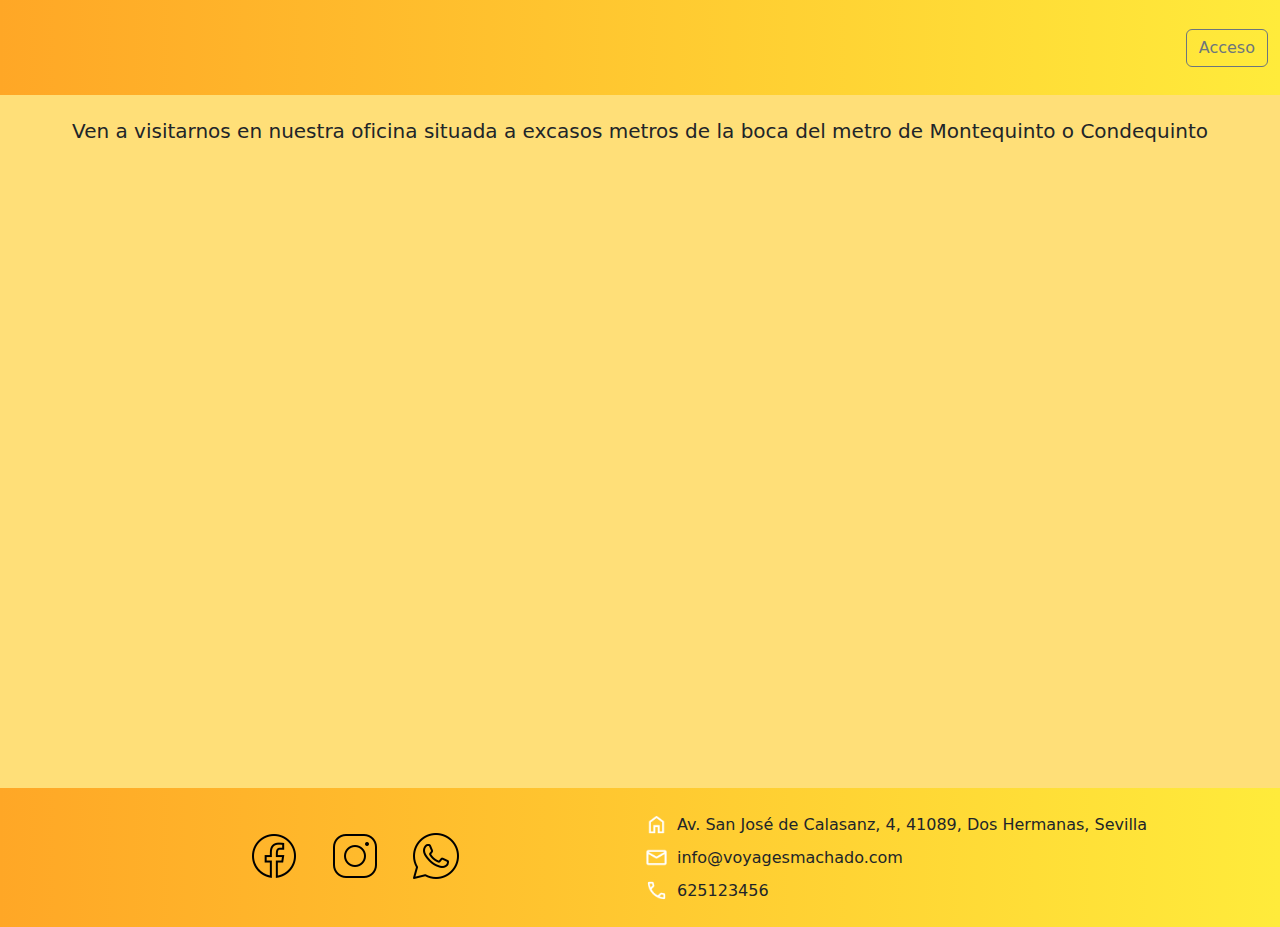
<file: ubicacion.html>
<!DOCTYPE html>
<html lang="es">

<head>
    <meta charset="UTF-8">
    <meta name="viewport" content="width=device-width, initial-scale=1.0">
    <title>Voyages Machado - Travel agency</title>
    <link href="https://cdn.jsdelivr.net/npm/bootstrap@5.3.3/dist/css/bootstrap.min.css" rel="stylesheet"
        integrity="sha384-QWTKZyjpPEjISv5WaRU9OFeRpok6YctnYmDr5pNlyT2bRjXh0JMhjY6hW+ALEwIH" crossorigin="anonymous" />
    <script src="https://cdn.jsdelivr.net/npm/bootstrap@5.3.3/dist/js/bootstrap.bundle.min.js"
        integrity="sha384-YvpcrYf0tY3lHB60NNkmXc5s9fDVZLESaAA55NDzOxhy9GkcIdslK1eN7N6jIeHz" crossorigin="anonymous"
        async></script>
    <link rel="stylesheet" href="https://cdnjs.cloudflare.com/ajax/libs/animate.css/4.1.1/animate.min.css" />
    <link href="css/estilo.css" rel="stylesheet">

</head>

<body>
    <!-- TOAST -->
    <div class="toast-container position-fixed bottom-0 end-0 p-3" style="z-index: 11" id="toast">
        <div id="miToast" class="toast show" role="alert" aria-live="assertive" aria-atomic="true"
            data-bs-autohide="false">
            <div class="toast-header">
                <img src="./images/logo.png" class="rounded me-2" alt="icon" width="20" height="20">
                <strong class="me-auto">Voyages Machado</strong>
                <small class="text-muted">Justo ahora</small>
                <button type="button" class="btn-close" data-bs-dismiss="toast" aria-label="Close"></button>
            </div>
            <div class="toast-body">
                No olvide contactar con nosotros para cualquier consulta o sugerencia.
            </div>
        </div>
    </div>
    <!-- TOAST -->

    <!-- NAVBAR -->
    <!-- sticky-top para que se mantenga arriba siempre visible -->
    <nav class="navbar sticky-top navbar-expand-lg custom-nav-bg">
        <div class="container-fluid mi-nav-bg">

            <!-- LOGO Y TITULO -->
            <a class="navbar-brand logo d-flex align-items-center" id="logo" href="./home.html">
                <img src="images/logo.png" width="60" height="60" class="d-inline-block align-text-center me-3">
                <div class="d-flex flex-column align-items-start">
                    <div class="d-flex flex-column">
                        <span class="titulo">Voyages Machado</span>
                    </div>
                    <div class="separador"></div>
                    <span class="subtitulo">travel agency</span>
                </div>
            </a>
            <!-- LOGO Y TITULO -->

            <!-- BOTON RESOLUCION MOVIL -->
            <button class="navbar-toggler" type="button" data-bs-toggle="collapse" data-bs-target="#navbarNav"
                aria-controls="navbarNav" aria-expanded="false" aria-label="Toggle navigation">
                <span class="navbar-toggler-icon"></span>
            </button>
            <!-- BOTON RESOLUCION MOVIL -->

            <div class="collapse navbar-collapse" id="navbarNav">
                <!-- ms-auto para que se centre en margen horizontal -->
                <ul class="navbar-nav ms-auto" id="nav">
                    <li class="nav-item merriweather-italic">
                        <a class="nav-link" aria-current="page" href="./home.html">Home</a>
                    </li>
                    <li class="nav-item merriweather-italic">
                        <a class="nav-link" href="./viajesNacionales.html">Viajes Nacionales</a>
                    </li>
                    <li class="nav-item merriweather-italic">
                        <a class="nav-link" href="./viajesInternacionales.html">Viajes Internacionales</a>
                    </li>
                    <li class="nav-item merriweather-italic">
                        <a class="nav-link active" href="./ubicacion.html">¿Donde encontrarnos?</a>
                    </li>
                    <li class="nav-item merriweather-italic">
                        <a class="nav-link d-md-none" href="./index.html">Acceso</a>
                    </li>
                </ul>
                <!-- ms-auto para que se ponga a la drch, d-none para que desaparezca y d-lg-block para que en resoluciones grandes sea visible -->
                <a class="btn btn-outline-secondary ms-auto d-none d-lg-block" href="./index.html"
                    type="submit">Acceso</a>
            </div>
        </div>
    </nav>
    <!-- NAVBAR -->


    <div class="row mt-4 text-center">
        <div class="col-md-12">
            <h5>Ven a visitarnos en nuestra oficina situada a excasos metros de la boca del metro de Montequinto o
                Condequinto</h5>
            <iframe
                src="https://www.google.com/maps/embed?pb=!1m18!1m12!1m3!1d513.9993834934039!2d-5.937552083871589!3d37.34372434288829!2m3!1f0!2f0!3f0!3m2!1i1024!2i768!4f13.1!3m3!1m2!1s0xd126fd79dabb633%3A0x4730da8754b7404c!2sCentro%20de%20Formaci%C3%B3n%20Pablo%20Guzm%C3%A1n%20Pueyo!5e1!3m2!1ses!2ses!4v1729103715457!5m2!1ses!2ses"
                width="100%" height="650" style="border:0;" allowfullscreen="" loading="lazy"></iframe>
        </div>
    </div>


    <!-- FOOTER -->
    <footer class="text-center custom-nav-bg">
        <div class="container">
            <div class="row">

                <!-- REDES SOCIALES -->
                <div class="col-6 p-3">
                    <a class="btn" href="https://www.facebook.com" target="_blank"><img
                            src=".\images\icon-facebook.png"></a>
                    <a class="btn" href="https://www.instagram.com" target="_blank"><img
                            src=".\images\icon-instagram.png"></a>
                    <a class="btn" href="https://www.whatsapp.com" target="_blank"><img
                            src=".\images\icon-whatsapp.png"></a>
                </div>
                <!-- REDES SOCIALES -->

                <!-- INFORMACION CONTACTO -->
                <div class="col-6 p-1">
                    <div class="row d-flex flex-column align-items-start">
                        <div class="d-flex align-items-center mb-2">
                            <img src="./images/home.png" width="25" height="25" class="me-2">
                            <span>Av. San José de Calasanz, 4, 41089, Dos Hermanas, Sevilla</span>
                        </div>
                        <div class="d-flex align-items-center mb-2">
                            <img src="./images/mail.png" width="25" height="25" class="me-2">
                            <span>info@voyagesmachado.com</span>
                        </div>
                        <div class="d-flex align-items-center">
                            <img src="./images/call.png" width="25" height="25" class="me-2">
                            <span>625123456</span>
                        </div>
                    </div>
                </div>
                <!-- INFORMACION CONTACTO -->
            </div>
    </footer>
    <!-- Footer -->
     
    <script type="text/javascript" src="js/script.js"></script>
    <script type="text/javascript" src="js/objetos.js"></script>
    <script type="text/javascript" src="js/codigo.js"></script>
</body>

</html>
</file>
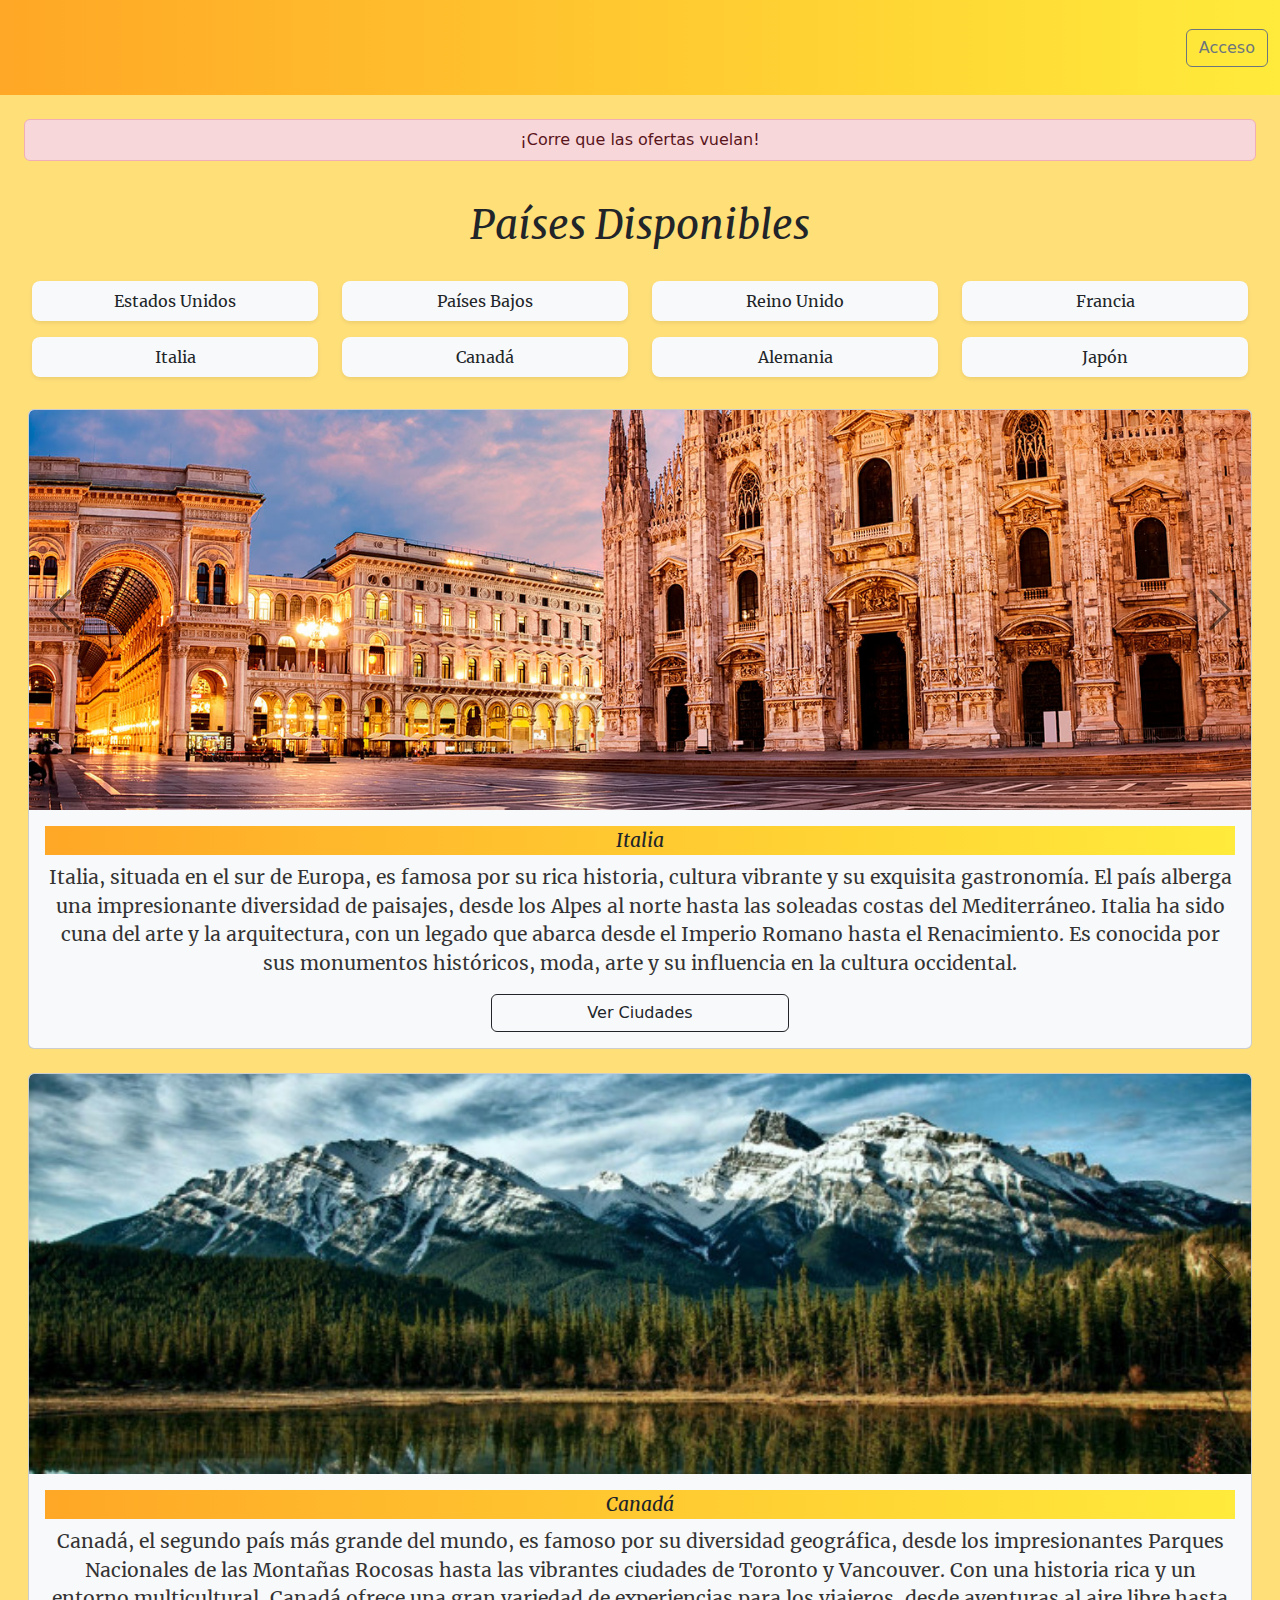
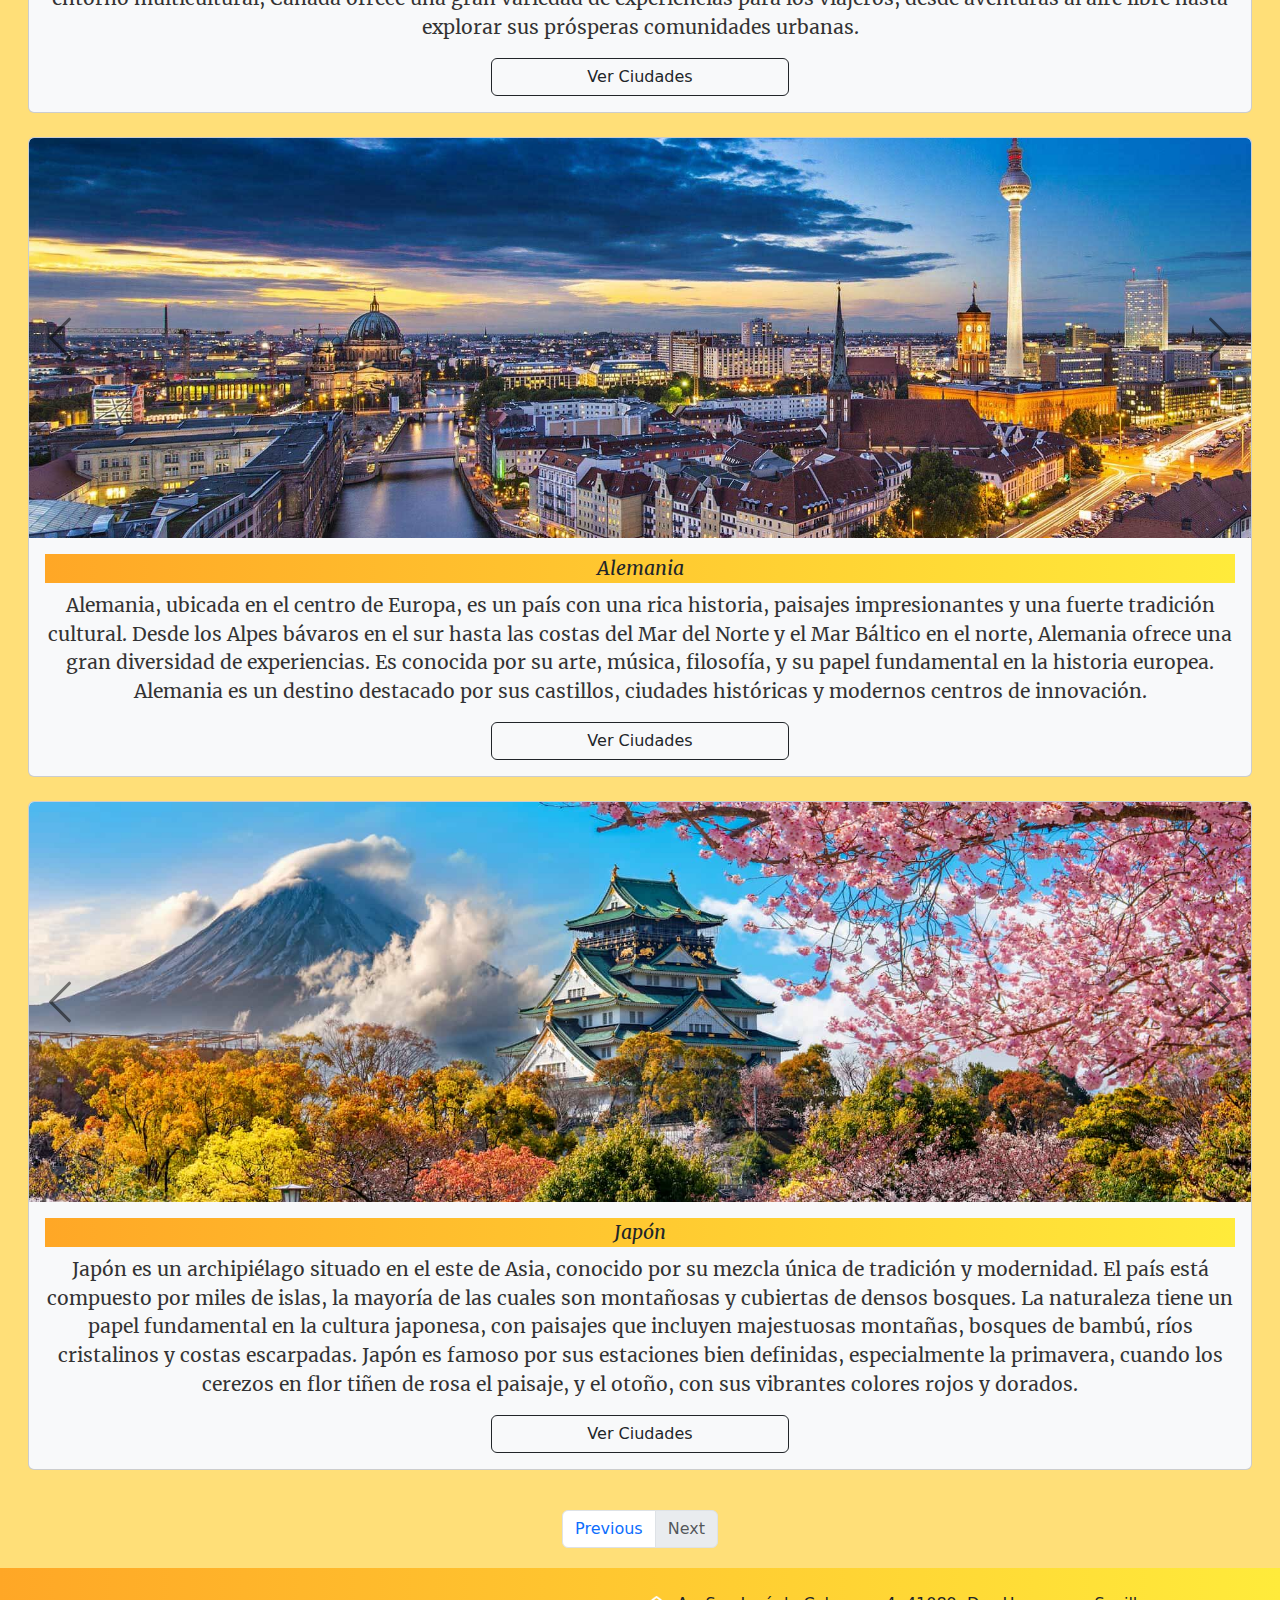
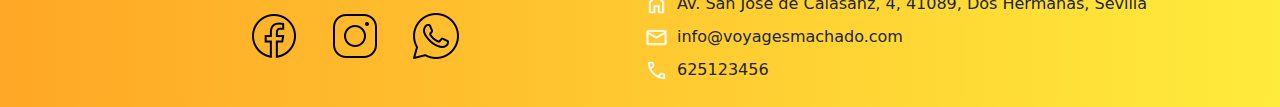
<file: viajesInternacionales2.html>
<!DOCTYPE html>
<html lang="es">

<head>
    <meta charset="UTF-8">
    <meta name="viewport" content="width=device-width, initial-scale=1.0">
    <title>Voyages Machado - Travel agency</title>
    <link href="https://cdn.jsdelivr.net/npm/bootstrap@5.3.3/dist/css/bootstrap.min.css" rel="stylesheet"
        integrity="sha384-QWTKZyjpPEjISv5WaRU9OFeRpok6YctnYmDr5pNlyT2bRjXh0JMhjY6hW+ALEwIH" crossorigin="anonymous" />
    <script src="https://cdn.jsdelivr.net/npm/bootstrap@5.3.3/dist/js/bootstrap.bundle.min.js"
        integrity="sha384-YvpcrYf0tY3lHB60NNkmXc5s9fDVZLESaAA55NDzOxhy9GkcIdslK1eN7N6jIeHz" crossorigin="anonymous"
        async></script>
    <link href="css/estilo.css" rel="stylesheet">
</head>

<body>

    <!-- NAVBAR -->
    <!-- sticky-top para que se mantenga arriba siempre visible -->
    <nav class="navbar sticky-top navbar-expand-lg custom-nav-bg">
        <div class="container-fluid mi-nav-bg">

            <!-- LOGO Y TITULO -->
            <a class="navbar-brand logo d-flex align-items-center" id="logo" href="./home.html">
                <img src="images/logo.png" width="60" height="60" class="d-inline-block align-text-center me-3">
                <div class="d-flex flex-column align-items-start">
                    <div class="d-flex flex-column">
                        <span class="titulo">Voyages Machado</span>
                    </div>
                    <div class="separador"></div>
                    <span class="subtitulo">travel agency</span>
                </div>
            </a>
            <!-- LOGO Y TITULO -->

            <!-- BOTON RESOLUCION MOVIL -->
            <button class="navbar-toggler" type="button" data-bs-toggle="collapse" data-bs-target="#navbarNav"
                aria-controls="navbarNav" aria-expanded="false" aria-label="Toggle navigation">
                <span class="navbar-toggler-icon"></span>
            </button>
            <!-- BOTON RESOLUCION MOVIL -->

            <div class="collapse navbar-collapse" id="navbarNav">
                <!-- ms-auto para que se centre en margen horizontal -->
                <ul class="navbar-nav ms-auto" id="nav">
                    <li class="nav-item merriweather-italic">
                        <a class="nav-link" aria-current="page" href="./home.html">Home</a>
                    </li>
                    <li class="nav-item merriweather-italic">
                        <a class="nav-link" href="./viajesNacionales.html">Viajes Nacionales</a>
                    </li>
                    <li class="nav-item merriweather-italic">
                        <a class="nav-link active" href="./viajesInternacionales.html">Viajes Internacionales</a>
                    </li>
                    <li class="nav-item merriweather-italic">
                        <a class="nav-link" href="./ubicacion.html">¿Donde encontrarnos?</a>
                    </li>
                    <li class="nav-item merriweather-italic">
                        <a class="nav-link d-md-none" href="./index.html">Acceso</a>
                    </li>
                </ul>

                <!-- ms-auto para que se ponga a la drch, d-none para que desaparezca y d-lg-block para que en resoluciones grandes sea visible -->
                <a class="btn btn-outline-secondary ms-auto d-none d-lg-block" href="./index.html" type="submit">Acceso</a>
            </div>
        </div>
    </nav>
    <!-- NAVBAR -->

    <!-- ALERT -->
    <div class="row mx-4">
        <div class="alert alert-danger text-center mt-4 p-2" role="alert">
            ¡Corre que las ofertas vuelan!
        </div>
    </div>
    <!-- ALERT -->

    <!-- LIST GROUP -->
    <div class="container-fluid">
        <h1 class="text-center py-4 rounded-3 merriweather-italic">Países Disponibles</h1>
        <div class="row text-center m-2">
            <div class="col-3 mb-3">
                <div
                    class="list-group-item list-group-item-action border-0 rounded-3 shadow-sm py-2 bg-light hover-bg-primary text-dark hover-text-white merriweather-regular">
                    Estados Unidos
                </div>
            </div>
            <div class="col-3 mb-3">
                <div
                    class="list-group-item list-group-item-action border-0 rounded-3 shadow-sm py-2 bg-light hover-bg-primary text-dark hover-text-white merriweather-regular">
                    Países Bajos
                </div>
            </div>
            <div class="col-3 mb-3">
                <div
                    class="list-group-item list-group-item-action border-0 rounded-3 shadow-sm py-2 bg-light hover-bg-primary text-dark hover-text-white merriweather-regular">
                    Reino Unido
                </div>
            </div>
            <div class="col-3 mb-3">
                <div
                    class="list-group-item list-group-item-action border-0 rounded-3 shadow-sm py-2 bg-light hover-bg-primary text-dark hover-text-white merriweather-regular">
                    Francia
                </div>
            </div>
            <div class="col-3 mb-3">
                <div
                    class="list-group-item list-group-item-action border-0 rounded-3 shadow-sm py-2 bg-light hover-bg-primary text-dark hover-text-white merriweather-regular">
                    Italia
                </div>
            </div>
            <div class="col-3 mb-3">
                <div
                    class="list-group-item list-group-item-action border-0 rounded-3 shadow-sm py-2 bg-light hover-bg-primary text-dark hover-text-white merriweather-regular">
                    Canadá
                </div>
            </div>
            <div class="col-3 mb-3">
                <div
                    class="list-group-item list-group-item-action border-0 rounded-3 shadow-sm py-2 bg-light hover-bg-primary text-dark hover-text-white merriweather-regular">
                    Alemania
                </div>
            </div>
            <div class="col-3 mb-3">
                <div
                    class="list-group-item list-group-item-action border-0 rounded-3 shadow-sm py-2 bg-light hover-bg-primary text-dark hover-text-white merriweather-regular">
                    Japón
                </div>
            </div>
        </div>
    </div>

    <!-- LIST GROUP -->

    <!-- CARDS EJEMPLO VIAJES -->
    <div class="row m-3">

        <!-- CARD ITALIA -->
        <div class="mb-4">
            <div class="card" style="width: 100%;">
                <div id="carouselItalia" class="carousel slide">
                    <div class="carousel-inner">
                        <div class="carousel-item active">
                            <img src="./images/ciudades/imgItalia1.jpg" class="card-img-top d-block w-100"
                                alt="imgItalia1">
                        </div>
                        <div class="carousel-item">
                            <img src="./images/ciudades/imgItalia2.jpg" class="card-img-top d-block w-100"
                                alt="imgItalia2">
                        </div>
                        <div class="carousel-item">
                            <img src="./images/ciudades/imgItalia3.jpg" class="card-img-top d-block w-100"
                                alt="imgItalia3">
                        </div>
                    </div>
                    <button class="carousel-control-prev" type="button" data-bs-target="#carouselItalia"
                        data-bs-slide="prev">
                        <span class="carousel-control-prev-icon" aria-hidden="true"></span>
                        <span class="visually-hidden">Previous</span>
                    </button>
                    <button class="carousel-control-next" type="button" data-bs-target="#carouselItalia"
                        data-bs-slide="next">
                        <span class="carousel-control-next-icon" aria-hidden="true"></span>
                        <span class="visually-hidden">Next</span>
                    </button>
                </div>
                <div class="card-body">
                    <p class="card-title text-center textTitulo merriweather-italic">Italia</p>
                    <p class="card-text text-center merriweather-regular">Italia, situada en el sur de Europa, es famosa
                        por su rica historia,
                        cultura vibrante y su exquisita gastronomía. El país alberga una impresionante
                        diversidad de paisajes, desde los Alpes al norte hasta las soleadas costas del
                        Mediterráneo. Italia ha sido cuna del arte y la arquitectura, con un legado que
                        abarca desde el Imperio Romano hasta el Renacimiento. Es conocida por sus
                        monumentos históricos, moda, arte y su influencia en la cultura occidental.</p>

                    <!-- Botón para mostrar las ciudades -->
                    <div class="d-flex justify-content-center">
                        <button class="btn btn-outline-dark col-3 mx-auto" type="button" data-bs-toggle="collapse"
                            data-bs-target="#ciudadesItalia" aria-expanded="false" aria-controls="ciudadesItalia">
                            Ver Ciudades
                        </button>
                    </div>
                </div>

                <!-- Sección colapsable para las ciudades -->
                <div class="collapse" id="ciudadesItalia">
                    <div class="card-body d-flex flex-row flex-wrap justify-content-center">
                        <!-- Card Roma -->
                        <div class="card m-2 col-4" style="width: 30em;">
                            <img src="./images/ciudades/roma.jpg" class="card-img-top" alt="Roma">
                            <div class="card-body">
                                <h5 class="card-title merriweather-italic">Roma</h5>
                                <p class="card-text merriweather-regular">La capital de Italia, conocida por su
                                    impresionante historia antigua, que incluye el Coliseo, el Foro Romano y la Ciudad
                                    del Vaticano.</p>
                            </div>
                        </div>
                        <!-- Card Florencia -->
                        <div class="card m-2 col-4" style="width: 30em;">
                            <img src="./images/ciudades/florencia.jpg" class="card-img-top" alt="Florencia">
                            <div class="card-body">
                                <h5 class="card-title merriweather-italic">Florencia</h5>
                                <p class="card-text merriweather-regular">Considerada la cuna del Renacimiento,
                                    Florencia destaca por su arte, arquitectura y museos, como la Galería Uffizi y el
                                    Duomo.</p>
                            </div>
                        </div>
                        <!-- Card Venecia -->
                        <div class="card m-2 col-4" style="width: 30em;">
                            <img src="./images/ciudades/venecia.jpg" class="card-img-top" alt="Venecia">
                            <div class="card-body">
                                <h5 class="card-title merriweather-italic">Venecia</h5>
                                <p class="card-text merriweather-regular">Famosa por sus canales y góndolas, Venecia es
                                    un destino único con una rica historia en el arte y la cultura.</p>
                            </div>
                        </div>
                        <!-- Card Milán -->
                        <div class="card m-2 col-4" style="width: 30em;">
                            <img src="./images/ciudades/milan.jpg" class="card-img-top" alt="Milán">
                            <div class="card-body">
                                <h5 class="card-title merriweather-italic">Milán</h5>
                                <p class="card-text merriweather-regular">Reconocida como la capital de la moda y el
                                    diseño en Italia, Milán también cuenta con sitios históricos como la Catedral de
                                    Milán y "La Última Cena" de Leonardo da Vinci.</p>
                            </div>
                        </div>
                        <!-- Card Nápoles -->
                        <div class="card m-2 col-4" style="width: 30em;">
                            <img src="./images/ciudades/napoles.jpg" class="card-img-top" alt="Nápoles">
                            <div class="card-body">
                                <h5 class="card-title merriweather-italic">Nápoles</h5>
                                <p class="card-text merriweather-regular">Conocida por su gastronomía, especialmente la
                                    pizza, Nápoles es una ciudad vibrante con una historia que se remonta a la antigua
                                    Roma.</p>
                            </div>
                        </div>
                        <!-- Card Turín -->
                        <div class="card m-2 col-4" style="width: 30em;">
                            <img src="./images/ciudades/turin.jpg" class="card-img-top" alt="Turín">
                            <div class="card-body">
                                <h5 class="card-title merriweather-italic">Turín</h5>
                                <p class="card-text merriweather-regular">Famosa por su arquitectura barroca y su
                                    industria automotriz, Turín es también un centro cultural e histórico en el norte de
                                    Italia.</p>
                            </div>
                        </div>
                    </div>
                </div>
            </div>
        </div>
        <!-- CARD ITALIA -->

        <!-- CARD CANADA -->
        <div class="mb-4">
            <div class="card" style="width: 100%;">
                <div id="carouselCanada" class="carousel slide">
                    <div class="carousel-inner">
                        <div class="carousel-item active">
                            <img src="./images/ciudades/imgCanada1.jpg" class="card-img-top d-block w-100"
                                alt="imgCanada1">
                        </div>
                        <div class="carousel-item">
                            <img src="./images/ciudades/imgCanada2.jpg" class="card-img-top d-block w-100"
                                alt="imgCanada2">
                        </div>
                        <div class="carousel-item">
                            <img src="./images/ciudades/imgCanada3.jpg" class="card-img-top d-block w-100"
                                alt="imgCanada3">
                        </div>
                    </div>
                    <button class="carousel-control-prev" type="button" data-bs-target="#carouselCanada"
                        data-bs-slide="prev">
                        <span class="carousel-control-prev-icon" aria-hidden="true"></span>
                        <span class="visually-hidden">Previous</span>
                    </button>
                    <button class="carousel-control-next" type="button" data-bs-target="#carouselCanada"
                        data-bs-slide="next">
                        <span class="carousel-control-next-icon" aria-hidden="true"></span>
                        <span class="visually-hidden">Next</span>
                    </button>
                </div>
                <div class="card-body">
                    <p class="card-title text-center textTitulo merriweather-italic">Canadá</p>
                    <p class="card-text text-center merriweather-regular">Canadá, el segundo país más grande del mundo,
                        es
                        famoso por su diversidad geográfica, desde los impresionantes Parques Nacionales de las Montañas
                        Rocosas
                        hasta las vibrantes ciudades de Toronto y Vancouver. Con una historia rica y un entorno
                        multicultural,
                        Canadá ofrece una gran variedad de experiencias para los viajeros, desde aventuras al aire libre
                        hasta
                        explorar sus prósperas comunidades urbanas.</p>

                    <!-- Botón para mostrar las ciudades -->
                    <div class="d-flex justify-content-center">
                        <button class="btn btn-outline-dark col-3 mx-auto" type="button" data-bs-toggle="collapse"
                            data-bs-target="#ciudadesCanada" aria-expanded="false" aria-controls="ciudadesCanada">
                            Ver Ciudades
                        </button>
                    </div>
                </div>

                <!-- Sección colapsable para las ciudades -->
                <div class="collapse" id="ciudadesCanada">
                    <div class="card-body d-flex flex-row flex-wrap justify-content-center">
                        <!-- Card Toronto -->
                        <div class="card m-2 col-4" style="width: 30em;">
                            <img src="./images/ciudades/toronto.jpg" class="card-img-top" alt="Toronto">
                            <div class="card-body">
                                <h5 class="card-title merriweather-italic">Toronto</h5>
                                <p class="card-text merriweather-regular">La ciudad más grande de Canadá, conocida por
                                    su Torre
                                    CN, multiculturalismo y vibrante escena cultural.</p>
                            </div>
                        </div>
                        <!-- Card Vancouver -->
                        <div class="card m-2 col-4" style="width: 30em;">
                            <img src="./images/ciudades/vancouver.jpg" class="card-img-top" alt="Vancouver">
                            <div class="card-body">
                                <h5 class="card-title merriweather-italic">Vancouver</h5>
                                <p class="card-text merriweather-regular">Famosa por su entorno natural, Vancouver es
                                    una ciudad
                                    rodeada de montañas y océano, ideal para actividades al aire libre.</p>
                            </div>
                        </div>
                        <!-- Card Montreal -->
                        <div class="card m-2 col-4" style="width: 30em;">
                            <img src="./images/ciudades/montreal.jpg" class="card-img-top" alt="Montreal">
                            <div class="card-body">
                                <h5 class="card-title merriweather-italic">Montreal</h5>
                                <p class="card-text merriweather-regular">Una ciudad con influencias francesas, conocida
                                    por su
                                    rica historia, festivales y cultura única.</p>
                            </div>
                        </div>
                        <!-- Card Calgary -->
                        <div class="card m-2 col-4" style="width: 30em;">
                            <img src="./images/ciudades/calgary.jpg" class="card-img-top" alt="Calgary">
                            <div class="card-body">
                                <h5 class="card-title merriweather-italic">Calgary</h5>
                                <p class="card-text merriweather-regular">Famosa por su Stampede, Calgary combina la
                                    vida
                                    urbana con la proximidad a las Montañas Rocosas.</p>
                            </div>
                        </div>
                        <!-- Card Ottawa -->
                        <div class="card m-2 col-4" style="width: 30em;">
                            <img src="./images/ciudades/ottawa.jpg" class="card-img-top" alt="Ottawa">
                            <div class="card-body">
                                <h5 class="card-title merriweather-italic">Ottawa</h5>
                                <p class="card-text merriweather-regular">La capital de Canadá, conocida por el
                                    Parlamento,
                                    museos nacionales y el Canal Rideau.</p>
                            </div>
                        </div>
                        <!-- Card Quebec -->
                        <div class="card m-2 col-4" style="width: 30em;">
                            <img src="./images/ciudades/quebec.jpg" class="card-img-top" alt="Quebec">
                            <div class="card-body">
                                <h5 class="card-title merriweather-italic">Quebec</h5>
                                <p class="card-text merriweather-regular">Una ciudad histórica, famosa por su
                                    arquitectura
                                    europea y el casco antiguo amurallado.</p>
                            </div>
                        </div>
                    </div>
                </div>
            </div>
        </div>
        <!-- CARD CANADA -->

        <!-- CARD ALEMANIA -->
        <div class="mb-4">
            <div class="card" style="width: 100%;">
                <div id="carouselAlemania" class="carousel slide">
                    <div class="carousel-inner">
                        <div class="carousel-item active">
                            <img src="./images/ciudades/imgAlemania1.jpg" class="card-img-top d-block w-100"
                                alt="imgAlemania1">
                        </div>
                        <div class="carousel-item">
                            <img src="./images/ciudades/imgAlemania2.jpg" class="card-img-top d-block w-100"
                                alt="imgAlemania2">
                        </div>
                        <div class="carousel-item">
                            <img src="./images/ciudades/imgAlemania3.jpg" class="card-img-top d-block w-100"
                                alt="imgAlemania3">
                        </div>
                    </div>
                    <button class="carousel-control-prev" type="button" data-bs-target="#carouselAlemania"
                        data-bs-slide="prev">
                        <span class="carousel-control-prev-icon" aria-hidden="true"></span>
                        <span class="visually-hidden">Previous</span>
                    </button>
                    <button class="carousel-control-next" type="button" data-bs-target="#carouselAlemania"
                        data-bs-slide="next">
                        <span class="carousel-control-next-icon" aria-hidden="true"></span>
                        <span class="visually-hidden">Next</span>
                    </button>
                </div>
                <div class="card-body">
                    <p class="card-title text-center textTitulo merriweather-italic">Alemania</p>
                    <p class="card-text text-center merriweather-regular">Alemania, ubicada en el centro de Europa, es
                        un país con una rica historia,
                        paisajes impresionantes y una fuerte tradición cultural. Desde los Alpes bávaros en el sur
                        hasta las costas del Mar del Norte y el Mar Báltico en el norte, Alemania ofrece una gran
                        diversidad de experiencias. Es conocida por su arte, música, filosofía, y su papel
                        fundamental en la historia europea. Alemania es un destino destacado por sus castillos,
                        ciudades históricas y modernos centros de innovación.</p>

                    <!-- Botón para mostrar las ciudades -->
                    <div class="d-flex justify-content-center">
                        <button class="btn btn-outline-dark col-3 mx-auto" type="button" data-bs-toggle="collapse"
                            data-bs-target="#ciudadesAlemania" aria-expanded="false" aria-controls="ciudadesAlemania">
                            Ver Ciudades
                        </button>
                    </div>
                </div>

                <!-- Sección colapsable para las ciudades -->
                <div class="collapse" id="ciudadesAlemania">
                    <div class="card-body d-flex flex-row flex-wrap justify-content-center">
                        <!-- Card Berlín -->
                        <div class="card m-2 col-4" style="width: 30em;">
                            <img src="./images/ciudades/berlin.jpg" class="card-img-top" alt="Berlín">
                            <div class="card-body">
                                <h5 class="card-title merriweather-italic">Berlín</h5>
                                <p class="card-text merriweather-regular">La capital de Alemania, conocida por su
                                    historia moderna, vibrante escena artística y monumentos emblemáticos como la Puerta
                                    de Brandeburgo.</p>
                            </div>
                        </div>
                        <!-- Card Múnich -->
                        <div class="card m-2 col-4" style="width: 30em;">
                            <img src="./images/ciudades/munich.jpg" class="card-img-top" alt="Múnich">
                            <div class="card-body">
                                <h5 class="card-title merriweather-italic">Múnich</h5>
                                <p class="card-text merriweather-regular">Famosa por su festival Oktoberfest, Múnich
                                    combina la cultura bávara con la modernidad, y es un centro de la tecnología y la
                                    automoción.</p>
                            </div>
                        </div>
                        <!-- Card Hamburgo -->
                        <div class="card m-2 col-4" style="width: 30em;">
                            <img src="./images/ciudades/hamburgo.jpg" class="card-img-top" alt="Hamburgo">
                            <div class="card-body">
                                <h5 class="card-title merriweather-italic">Hamburgo</h5>
                                <p class="card-text merriweather-regular">Una ciudad portuaria importante, Hamburgo es
                                    conocida por sus canales, vida nocturna y su histórico puerto.</p>
                            </div>
                        </div>
                        <!-- Card Colonia -->
                        <div class="card m-2 col-4" style="width: 30em;">
                            <img src="./images/ciudades/colonia.jpg" class="card-img-top" alt="Colonia">
                            <div class="card-body">
                                <h5 class="card-title merriweather-italic">Colonia</h5>
                                <p class="card-text merriweather-regular">Famosa por su catedral gótica, Colonia tiene
                                    una rica historia romana y una animada escena cultural.</p>
                            </div>
                        </div>
                        <!-- Card Fráncfort -->
                        <div class="card m-2 col-4" style="width: 30em;">
                            <img src="./images/ciudades/frankfurt.jpg" class="card-img-top" alt="Frankfurt">
                            <div class="card-body">
                                <h5 class="card-title merriweather-italic">Frankfurt</h5>
                                <p class="card-text merriweather-regular">Un importante centro financiero, Frankfurt
                                    combina rascacielos modernos con arquitectura histórica.</p>
                            </div>
                        </div>
                        <!-- Card Stuttgart -->
                        <div class="card m-2 col-4" style="width: 30em;">
                            <img src="./images/ciudades/stuttgart.jpg" class="card-img-top" alt="Stuttgart">
                            <div class="card-body">
                                <h5 class="card-title merriweather-italic">Stuttgart</h5>
                                <p class="card-text merriweather-regular">Conocida por su industria automotriz,
                                    Stuttgart es una ciudad rodeada de viñedos y naturaleza.</p>
                            </div>
                        </div>
                    </div>
                </div>
            </div>
        </div>
        <!-- CARD ALEMANIA -->

        <!-- CARD JAPON -->
        <div class="mb-4">
            <div class="card" style="width: 100%;">
                <div id="carouselJapon" class="carousel slide">
                    <div class="carousel-inner">
                        <div class="carousel-item active">
                            <img src="./images/ciudades/imgJapon1.jpg" class="card-img-top d-block w-100"
                                alt="imgJapon1">
                        </div>
                        <div class="carousel-item">
                            <img src="./images/ciudades/imgJapon2.jpg" class="card-img-top d-block w-100"
                                alt="imgJapon2">
                        </div>
                        <div class="carousel-item">
                            <img src="./images/ciudades/imgJapon3.jpg" class="card-img-top d-block w-100"
                                alt="imgJapon3">
                        </div>
                    </div>
                    <button class="carousel-control-prev" type="button" data-bs-target="#carouselJapon"
                        data-bs-slide="prev">
                        <span class="carousel-control-prev-icon" aria-hidden="true"></span>
                        <span class="visually-hidden">Previous</span>
                    </button>
                    <button class="carousel-control-next" type="button" data-bs-target="#carouselJapon"
                        data-bs-slide="next">
                        <span class="carousel-control-next-icon" aria-hidden="true"></span>
                        <span class="visually-hidden">Next</span>
                    </button>
                </div>
                <div class="card-body">
                    <p class="card-title text-center textTitulo merriweather-italic">Japón</p>
                    <p class="card-text text-center merriweather-regular">Japón es un archipiélago situado en el este de
                        Asia,
                        conocido por su mezcla única de tradición y modernidad. El país está compuesto
                        por miles de islas, la mayoría de las cuales son montañosas y cubiertas de
                        densos bosques. La naturaleza tiene un papel fundamental en la cultura japonesa,
                        con paisajes que incluyen majestuosas montañas, bosques de bambú, ríos cristalinos
                        y costas escarpadas. Japón es famoso por sus estaciones bien definidas,
                        especialmente la primavera, cuando los cerezos en flor tiñen de rosa el paisaje,
                        y el otoño, con sus vibrantes colores rojos y dorados.</p>

                    <!-- Botón para mostrar las ciudades -->
                    <div class="d-flex justify-content-center">
                        <button class="btn btn-outline-dark col-3 mx-auto" type="button" data-bs-toggle="collapse"
                            data-bs-target="#ciudadesJapon" aria-expanded="false" aria-controls="ciudadesJapon">
                            Ver Ciudades
                        </button>
                    </div>
                </div>

                <!-- Sección colapsable para las ciudades -->
                <div class="collapse" id="ciudadesJapon">
                    <div class="card-body d-flex flex-row flex-wrap justify-content-center">
                        <!-- Card Tokio -->
                        <div class="card m-2 col-4" style="width: 30em;">
                            <img src="./images/ciudades/tokio.jpg" class="card-img-top" alt="Tokio">
                            <div class="card-body">
                                <h5 class="card-title merriweather-italic">Tokio</h5>
                                <p class="card-text merriweather-regular">La capital de Japón, conocida por sus
                                    rascacielos, cultura pop y una mezcla vibrante de tradición y modernidad.</p>
                            </div>
                        </div>
                        <!-- Card Kioto -->
                        <div class="card m-2 col-4" style="width: 30em;">
                            <img src="./images/ciudades/kioto.jpg" class="card-img-top" alt="Kioto">
                            <div class="card-body">
                                <h5 class="card-title merriweather-italic">Kioto</h5>
                                <p class="card-text merriweather-regular">Famosa por sus templos históricos y jardines,
                                    Kioto es el corazón cultural de Japón.</p>
                            </div>
                        </div>
                        <!-- Card Osaka -->
                        <div class="card m-2 col-4" style="width: 30em;">
                            <img src="./images/ciudades/osaka.jpg" class="card-img-top" alt="Osaka">
                            <div class="card-body">
                                <h5 class="card-title merriweather-italic">Osaka</h5>
                                <p class="card-text merriweather-regular">Conocida por su comida deliciosa y vibrante
                                    vida nocturna, Osaka es una ciudad que no te puedes perder.</p>
                            </div>
                        </div>
                        <!-- Card Hiroshima -->
                        <div class="card m-2 col-4" style="width: 30em;">
                            <img src="./images/ciudades/hiroshima.jpg" class="card-img-top" alt="Hiroshima">
                            <div class="card-body">
                                <h5 class="card-title merriweather-italic">Hiroshima</h5>
                                <p class="card-text merriweather-regular">Conocida por su historia y su hermoso parque
                                    de la paz, Hiroshima ofrece una experiencia conmovedora.</p>
                            </div>
                        </div>
                        <!-- Card Nagasaki -->
                        <div class="card m-2 col-4" style="width: 30em;">
                            <img src="./images/ciudades/nagasaki.jpg" class="card-img-top" alt="Nagasaki">
                            <div class="card-body">
                                <h5 class="card-title merriweather-italic">Nagasaki</h5>
                                <p class="card-text merriweather-regular">Nagasaki, famosa por sus vistas al puerto y su
                                    historia, ofrece un ambiente acogedor y hermoso.</p>
                            </div>
                        </div>
                        <!-- Card Okinawa -->
                        <div class="card m-2 col-4" style="width: 30em;">
                            <img src="./images/ciudades/okinawa.jpg" class="card-img-top" alt="Okinawa">
                            <div class="card-body">
                                <h5 class="card-title merriweather-italic">Okinawa</h5>
                                <p class="card-text merriweather-regular">Conocida por sus playas de arena blanca y
                                    cultura única, Okinawa es un paraíso tropical.</p>
                            </div>
                        </div>
                    </div>
                </div>
            </div>
        </div>
        <!-- CARD JAPON -->
    </div>
    <!-- CARDS EJEMPLO VIAJES -->

    <!-- PAGINATION -->
    <div class="container mb-4 d-flex justify-content-center">
        <nav aria-label="Page navigation example">
            <ul class="pagination">
                <li class="page-item"><a class="page-link" href="./viajesInternacionales.html">Previous</a></li>
                <li class="page-item disabled"><a class="page-link" href="./viajesInternacionales2.html">Next</a></li>
            </ul>
        </nav>
    </div>
    <!-- PAGINATION -->

    <!-- FOOTER -->
    <footer class="text-center custom-nav-bg">
        <div class="container">
            <div class="row">

                <!-- REDES SOCIALES -->
                <div class="col-6 p-3">
                    <a class="btn" href="https://www.facebook.com" target="_blank"><img
                            src=".\images\icon-facebook.png"></a>
                    <a class="btn" href="https://www.instagram.com" target="_blank"><img
                            src=".\images\icon-instagram.png"></a>
                    <a class="btn" href="https://www.whatsapp.com" target="_blank"><img
                            src=".\images\icon-whatsapp.png"></a>
                </div>
                <!-- REDES SOCIALES -->

                <!-- INFORMACION CONTACTO -->
                <div class="col-6 p-1">
                    <div class="row d-flex flex-column align-items-start">
                        <div class="d-flex align-items-center mb-2">
                            <img src="./images/home.png" width="25" height="25" class="me-2">
                            <span>Av. San José de Calasanz, 4, 41089, Dos Hermanas, Sevilla</span>
                        </div>
                        <div class="d-flex align-items-center mb-2">
                            <img src="./images/mail.png" width="25" height="25" class="me-2">
                            <span>info@voyagesmachado.com</span>
                        </div>
                        <div class="d-flex align-items-center">
                            <img src="./images/call.png" width="25" height="25" class="me-2">
                            <span>625123456</span>
                        </div>
                    </div>
                </div>
                <!-- INFORMACION CONTACTO -->
            </div>
    </footer>
    <!-- Footer -->
     
    <script type="text/javascript" src="js/script.js"></script>
    <script type="text/javascript" src="js/objetos.js"></script>
	<script type="text/javascript" src="js/codigo.js"></script>
</body>

</html>
</file>
<file: css/estilo.css>
/* FUENTES */
@font-face {
    font-family: 'Pacific';
    src: url('../fonts/Pacifico-Regular.ttf') format('truetype');
    font-weight: normal;
    font-style: normal;
}

@font-face {
    font-family: 'PlayfairDisplay-Italic';
    src: url('../fonts/PlayfairDisplay-Italic.ttf');
    font-weight: normal;
    font-style: normal;
}

@font-face {
    font-family: 'Merriweather-Italic';
    src: url('../fonts/Merriweather-Italic.ttf');
    font-weight: normal;
    font-style: italic;
}

@font-face {
    font-family: 'Merriweather-regular';
    src: url('../fonts/Merriweather-Regular.ttf');
    font-weight: normal;
    font-style: normal;
}

.merriweather-italic {
    font-family: 'Merriweather-Italic';
}

.merriweather-regular {
    font-family: 'Merriweather-regular';
}

p {
    font-family: 'Merriweather-regular';
    font-size: 1.2rem;
    font-style: normal;
    line-height: 1.5;
    color: #333;
}

h1 h2 h3 h4 h5 h6 {
    font-family: 'Merriweather-Italic';
    line-height: 1.5;
    color: #333;
}

/* FUENTES */

/* ANIMACIONES */
@keyframes izq-derecha {
    from {
        transform: translateX(-100%);
        opacity: 0%;
    }

    to {
        transform: translateX(0);
        opacity: 100%;
    }
}

@keyframes derecha-izq {
    from {
        transform: translateX(100%);
        opacity: 0;
    }

    to {
        transform: translateX(0);
        opacity: 100%;
    }
}

@keyframes appFormulario {
    from {
        top: 80%;
        opacity: 0%;
    }

    to {
        top: 50%;
    }
}

@keyframes appOpacidad {
    from {
        opacity: 0%;
    }

    to {
        opacity: 100%;
    }
}

@keyframes navbarNav {
    from {
        transform: translateY(-100%);
        opacity: 0;
    }

    to {
        top: 0%;
        opacity: 100%;
    }
}

/* ANIMACIONES */

/* COOKIES */
.cookies-banner {
    background-color: #f8f9fa;
    border-top: 3px solid #007bff;
    color: #495057;
    font-family: Arial, sans-serif;
    box-shadow: 0 -2px 10px rgba(0, 0, 0, 0.1);
}

.cookies-banner .offcanvas-title {
    font-size: 1.2rem;
    color: #343a40;
}

.cookies-banner p {
    font-size: 0.95rem;
}

.cookies-banner a {
    color: #007bff;
    font-weight: 500;
}

.cookies-banner .btn-secondary {
    background-color: #6c757d;
    border: none;
}

.cookies-banner .btn-success {
    background-color: #28a745;
    border: none;
}

/* COOKIES */

/* TOAST */

#toast {
    animation: appOpacidad 1s forwards;
    opacity: 0;
}

/* TOAST */

/* NAVBAR */

nav #logo {
    animation: izq-derecha 0.8s forwards;
    opacity: 0;
}

nav #nav {
    animation: navbarNav 0.8s forwards;
    opacity: 0;
}

nav #botonNav {
    animation: derecha-izq 0.8s forwards;
    opacity: 0;
}

.custom-nav-bg {
    /* background-color: #B9B8FF !important; */
    background: linear-gradient(90deg, #FFA726 0%, #FFEB3B 100%);
}

.titulo {
    font-family: 'Pacific';
    font-size: 1.5rem;
}

.subtitulo {
    font-family: 'PlayfairDisplay-Italic';
    font-size: 1rem;
    color: white;
}

.separador {
    height: 1px;
    background-color: #000;
    width: 100%;
    margin: 0.25rem 0;
}


/* NAVBAR */

/* PARA AUMENTAR TAMAÑO Y COLOR DE LAS FLECHAS DEL CARRUSEL */
.carousel-control-prev-icon,
.carousel-control-next-icon {
    filter: invert(100%) brightness(150%);
    width: 50px;
    height: 50px;
}

/* PARA AJUSTAR LAS IMAGENES DEL CARRUSEN CENTRAL */
.carousel-inner img {
    max-height: 800px;
    /* altura máxima de la foto */
    width: 100%;
    /* ancho completo del contenedor */
    object-fit: cover;
    /* las imágenes se ajusten sin distorsión */
    position: relative;
    /* se posicione correctamente dentro de ese contenedor */
}


/* FORM */

.floating-form {
    position: absolute;
    top: 80%;
    /* centrado verticalmente */
    left: 50%;
    /* centrado horizontalmente */
    transform: translate(-50%, -50%);
    /* para centrar el formulario */
    background-color: rgba(255, 255, 255, 0.9);
    padding: 20px;
    border-radius: 10px;
    box-shadow: 0 8px 12px rgba(0, 0, 0, 0.1);
    height: auto;
    /* auto para que la altura se ajuste al contenido */
    max-width: 800px;
    width: 90%;
    overflow: hidden;
    /* evita que el contenido desborde */
    animation: appFormulario 1s forwards;
}

.form-select#asiento {
    width: 100%;
    background-color: transparent;
    /* elimina el fondo */
    border: none;
    /* elimina el borde */
    outline: none;
    /* elimina el contorno */
}

/* FORM */

/* CARDS */
.card-body {
    display: flex;
    flex-direction: column;
    justify-content: space-between;
}

.collapse .card-body {
    display: flex;
    flex-direction: column;
    justify-content: space-between;
    min-height: 150px;
}

.card-body2 {
    display: flex;
    flex-direction: column;
    justify-content: space-between;
    text-align: center;
}

.carousel-control-prev,
.carousel-control-next {
    width: 5%;
    /* Ajusta el ancho del área de clic si es necesario */
    display: flex;
}

/* CARDS */

/* SOBRE NOSOTROS */
#fotos {
    animation: appOpacidad 2s forwards;
    opacity: 0;
    animation-delay: 0.5s;
}

.uniform-img {
    width: 250px;
    height: 250px;
    object-fit: cover;
    /* la imagen mantenga proporción y llene el contenedor */
}

/* SOBRE NOSOTROS */

/* FOOTER */

#redes {
    display: inline-block;
    animation: izq-derecha 2s forwards;
    opacity: 0;
    animation-delay: 0.5s;
}

#contacto {
    display: inline-block;
    animation: derecha-izq 2s forwards;
    opacity: 0;
    animation-delay: 0.5s;
}

footer {
    margin-top: -20px;
    padding: 20px 0;
}

body {
    background-color: #FFDF78;
}

/* FOOTER */

/* ######################################################################################################################################################################### */

/* CARDS */
.card {
    /* border: 2px solid #AC6600; */
    /* border-radius: 15px; */
    overflow: hidden;
    /* para que no se desborde el contenido */
    background-color: #f8f9fa;
    height: 100%;
    /* para que ocupe el 100% del contenedor padre*/
}

.card-img-top {
    height: 400px;
    object-fit: cover;
    /* la imagen mantenga proporción y llene el contenedor */
}

.textTitulo {
    background: linear-gradient(90deg, #FFA726 0%, #FFEB3B 100%);
}

/* CADS */

.display-none {
    display: none;
}

/* ######################################################################################################################################################################### */

fieldset {
    border: 2px solid #ff8c42;
    border-radius: 10px;
    padding: 20px;
    background-color: #fff4e6;
    /* Esto da aspecto sombreado sobre el fieldset */
    box-shadow: 0 8px 16px rgba(0, 0, 0, 0.1);
    margin-top: 20px;
    /* Esto provoca que el cambio de sombreado tenga un tiempo de retardo */
    transition: all 0.3s ease;
}


legend {
    font-size: 1.5em;
    font-weight: 600;
    color: #495057;
    text-align: center;
    padding: 0 15px;
    border-radius: 5px;
    background-color: #ffe3c2;
    border: 1px solid #ff8c42;
    /* Esto da aspecto sombreado sobre el leyend */
    box-shadow: 0 4px 8px rgba(0, 0, 0, 0.1);
}

/* Efecto hover en fieldset */
fieldset:hover {
    box-shadow: 0 12px 24px rgba(0, 0, 0, 0.2);
    border-color: #ff8c42;
}

.btn-personalizado {
    background-color: #ff7b2c;
    color: white;
    padding: 10px 30px;
    border-radius: 15px;
    transition: all 0.3s ease;
    box-shadow: 0 4px 8px rgba(0, 0, 0, 0.2);
    font-size: 25px;
}

/* Efecto hover en el boton */
.btn-personalizado:hover {
    /* Damos un color mas oscuro */
    background-color: #e66a23;
    color: white;
    /* También que se sombré de manera mas fuerte */
    box-shadow: 0 6px 12px rgba(0, 0, 0, 0.3);
    /* Y por último que aumente ligeramente el tamaño */
    transform: scale(1.05);
}

#frmViajes,
#frmPaquetes,
#frmClientes,
#frmBuscarViaje,
#frmBuscarCliente,
#frmBuscarPaquete,
#frmListarPaquetesPorViaje,
#frmListarClientesPorPaquete,
#frmListarPaquetesPorCliente,
#frmAñadirPaquetesACliente,
#frmBuscarClienteParaPaquetes {
    display: none;
}

/* Estilo del contenedor de la tabla */
.table-container {
    border: 2px solid #ff8c42;
    border-radius: 10px;
    background-color: #fff4e6;
    box-shadow: 0 8px 16px rgba(0, 0, 0, 0.1);
    margin-top: 20px;
    overflow: hidden;
    padding: 5px;
    display: none;
    transition: all 0.3s ease;
}

.table-container:hover {
    box-shadow: 0 12px 24px rgba(0, 0, 0, 0.2);
    border-color: #ff8c42;
}

/* Estilo de la tabla */
table {
    width: 100%;
    border-collapse: collapse;
    transition: all 0.3s ease;
}

th, td {
    padding: 15px;
    text-align: left;
    border-bottom: 1px solid #ff8c42;
    color: #495057;
}

th {
    font-size: 1.1em;
    font-weight: 600;
    background-color: #ffe3c2;
    border-bottom: 2px solid #ff8c42;
}

.btn-person {
    background-color: #ff7b2c;
    color: white;
    padding: 8px 15px;
    border: none;
    border-radius: 10px;
    cursor: pointer;
    transition: all 0.3s ease;
    box-shadow: 0 4px 8px rgba(0, 0, 0, 0.2);
}

/* Efecto hover en el botón de borrar */
.btn-borrar:hover {
    background-color: #e66a23;
    box-shadow: 0 6px 12px rgba(0, 0, 0, 0.3);
    transform: scale(1.05);
}

/* Estilo general del modal */
.modal-content {
    border-radius: 10px;
    border: 2px solid #FF6600; /* Color de borde naranja */
    background-color: #FFF5E5; /* Fondo en tono crema */
    padding: 10px;
}

/* Contenido del modal */
.modal-body {
    padding: 20px;
}

/* Campos del formulario */
.modal-body .form-control {
    border-radius: 5px;
    border: 1px solid #FFB266; /* Borde de los campos */
    background-color: #FFFFFF; /* Fondo blanco */
}
/* Esto es para que funcione el disabled ya que el css sobrescribe la propiedad */
.modal-body .form-control:disabled {
    background-color: #e9ecef;
    color: #6c757d;
    opacity: 1;
    border-color: #FFB266;
}
</file>
